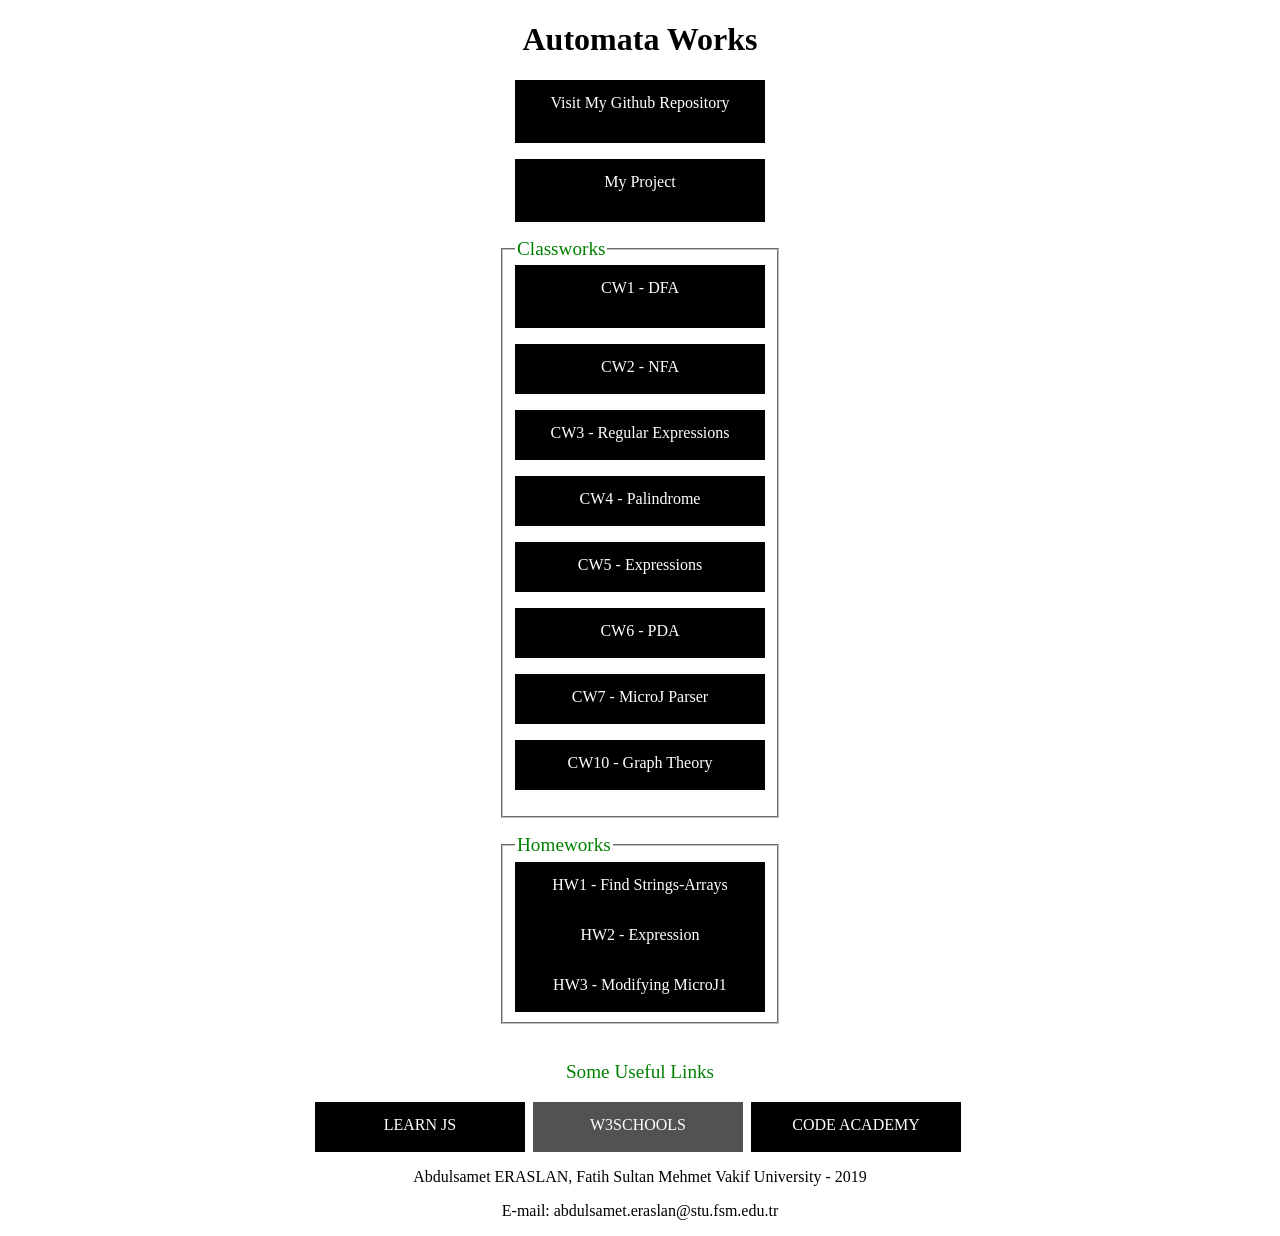
<file: index.html>
<!DOCTYPE html>
<html lang="en-US">
<head>
    <meta charset="UTF-8">
    <meta name="viewport" content="width=device-width">
    <meta name="theme-color" content="white" />
    <meta name="author" content="Abdulsamet ERASLAN, 2019" />
    <meta name="description" content="Fatih Sultan Mehmet Vakif University, Computer Engineering" />
    <link rel="icon" href="AutomataProject/icon.png">
  
    <title>Automata Works</title>


<style>

a:link, a:visited {
    background-color: black;
    color: white;
    padding: 14px 25px;
    text-align: center;
    text-decoration: none;
    display: inline-block;
    height:22px;width:200px;
}


a:hover, a:active {
    background-color: rgb(82, 82, 82);
}

.focus-in-contract-bck {
	-webkit-animation: focus-in-contract-bck 1s cubic-bezier(0.250, 0.460, 0.450, 0.940) both;
	        animation: focus-in-contract-bck 1s cubic-bezier(0.250, 0.460, 0.450, 0.940) both;
}


@-webkit-keyframes focus-in-contract-bck {
  0% {
    letter-spacing: 1em;
    -webkit-transform: translateZ(300px);
            transform: translateZ(300px);
    -webkit-filter: blur(12px);
            filter: blur(12px);
    opacity: 0;
  }
  100% {
    -webkit-transform: translateZ(12px);
            transform: translateZ(12px);
    -webkit-filter: blur(0);
            filter: blur(0);
    opacity: 1;
  }
}
@keyframes focus-in-contract-bck {
  0% {
    letter-spacing: 1em;
    -webkit-transform: translateZ(300px);
            transform: translateZ(300px);
    -webkit-filter: blur(12px);
            filter: blur(12px);
    opacity: 0;
  }
  100% {
    -webkit-transform: translateZ(12px);
            transform: translateZ(12px);
    -webkit-filter: blur(0);
            filter: blur(0);
    opacity: 1;
  }
}


</style>
</head>

<body style="background-color: rgb(255, 255, 255);">
<center>
<div class="focus-in-contract-bck"><h1>Automata Works</h1></div>

<a style="height:35px" href="https://github.com/sameteraslan/AutomataWorks/">Visit My Github Repository</a><p></p>

<a style="height:35px" href="https://sameteraslan.github.io/AutomataWorks/AutomataProject/index">My Project</a><p></p>	
<fieldset style="width:250px;">
    <legend style="color:green;font-size:larger;">Classworks</legend>
<a style="height:35px" href="https://sameteraslan.github.io/AutomataWorks/CW01/CW1">CW1 - DFA</a><p></p>

<a href="https://sameteraslan.github.io/AutomataWorks/CW02/CW2-NFA1">CW2 - NFA</a><p></p>

<a href="https://sameteraslan.github.io/AutomataWorks/CW03/CW3">CW3 - Regular Expressions</a><p></p>
	
<a href="https://sameteraslan.github.io/AutomataWorks/CW04/CW4">CW4 - Palindrome</a><p></p>
	
<a href="https://sameteraslan.github.io/AutomataWorks/CW05/CW5">CW5 - Expressions</a><p></p>
	
<a href="https://sameteraslan.github.io/AutomataWorks/CW06/CW6">CW6 - PDA</a><p></p>
	
<a href="https://sameteraslan.github.io/AutomataWorks/CW07/microJ3">CW7 - MicroJ Parser</a><p></p>
	
<a href="https://sameteraslan.github.io/AutomataWorks/CW10/CW10.png">CW10 - Graph Theory</a><p></p>	
	
</fieldset><p></p>  

<fieldset style="width:250px;">
    <legend style="color:green;font-size:larger;">Homeworks</legend>
<a href="https://sameteraslan.github.io/AutomataWorks/HW1/HW1Regex">HW1 - Find Strings-Arrays</a><br>
	
<a href="https://sameteraslan.github.io/AutomataWorks/HW2/Expression">HW2 - Expression</a><br>	
	
<a href="https://sameteraslan.github.io/AutomataWorks/HW3/microJ3">HW3 - Modifying MicroJ1 </a><br>	

	

</fieldset><br>
    
<p style="color:green;font-size: larger;">Some Useful Links</p>
    
<table>
  <tr><a style="width:160px;" href="https://www.learn-js.org/">LEARN JS</a></tr>&nbsp;
  <tr><a style="width:160px;background-color:rgb(82, 82, 82);" href="https://www.w3schools.com">W3SCHOOLS</a></tr>&nbsp;
  <tr><a style="width:160px;" href="https://www.codecademy.com/learn/learn-html">CODE ACADEMY</a></tr>&nbsp;
</table>
<p class="focus-in-contract-bck">Abdulsamet ERASLAN, Fatih Sultan Mehmet Vakif University - 2019</p>
<p class="focus-in-contract-bck">E-mail: abdulsamet.eraslan@stu.fsm.edu.tr</p>
</center>
    
</body>
</html>
</file>
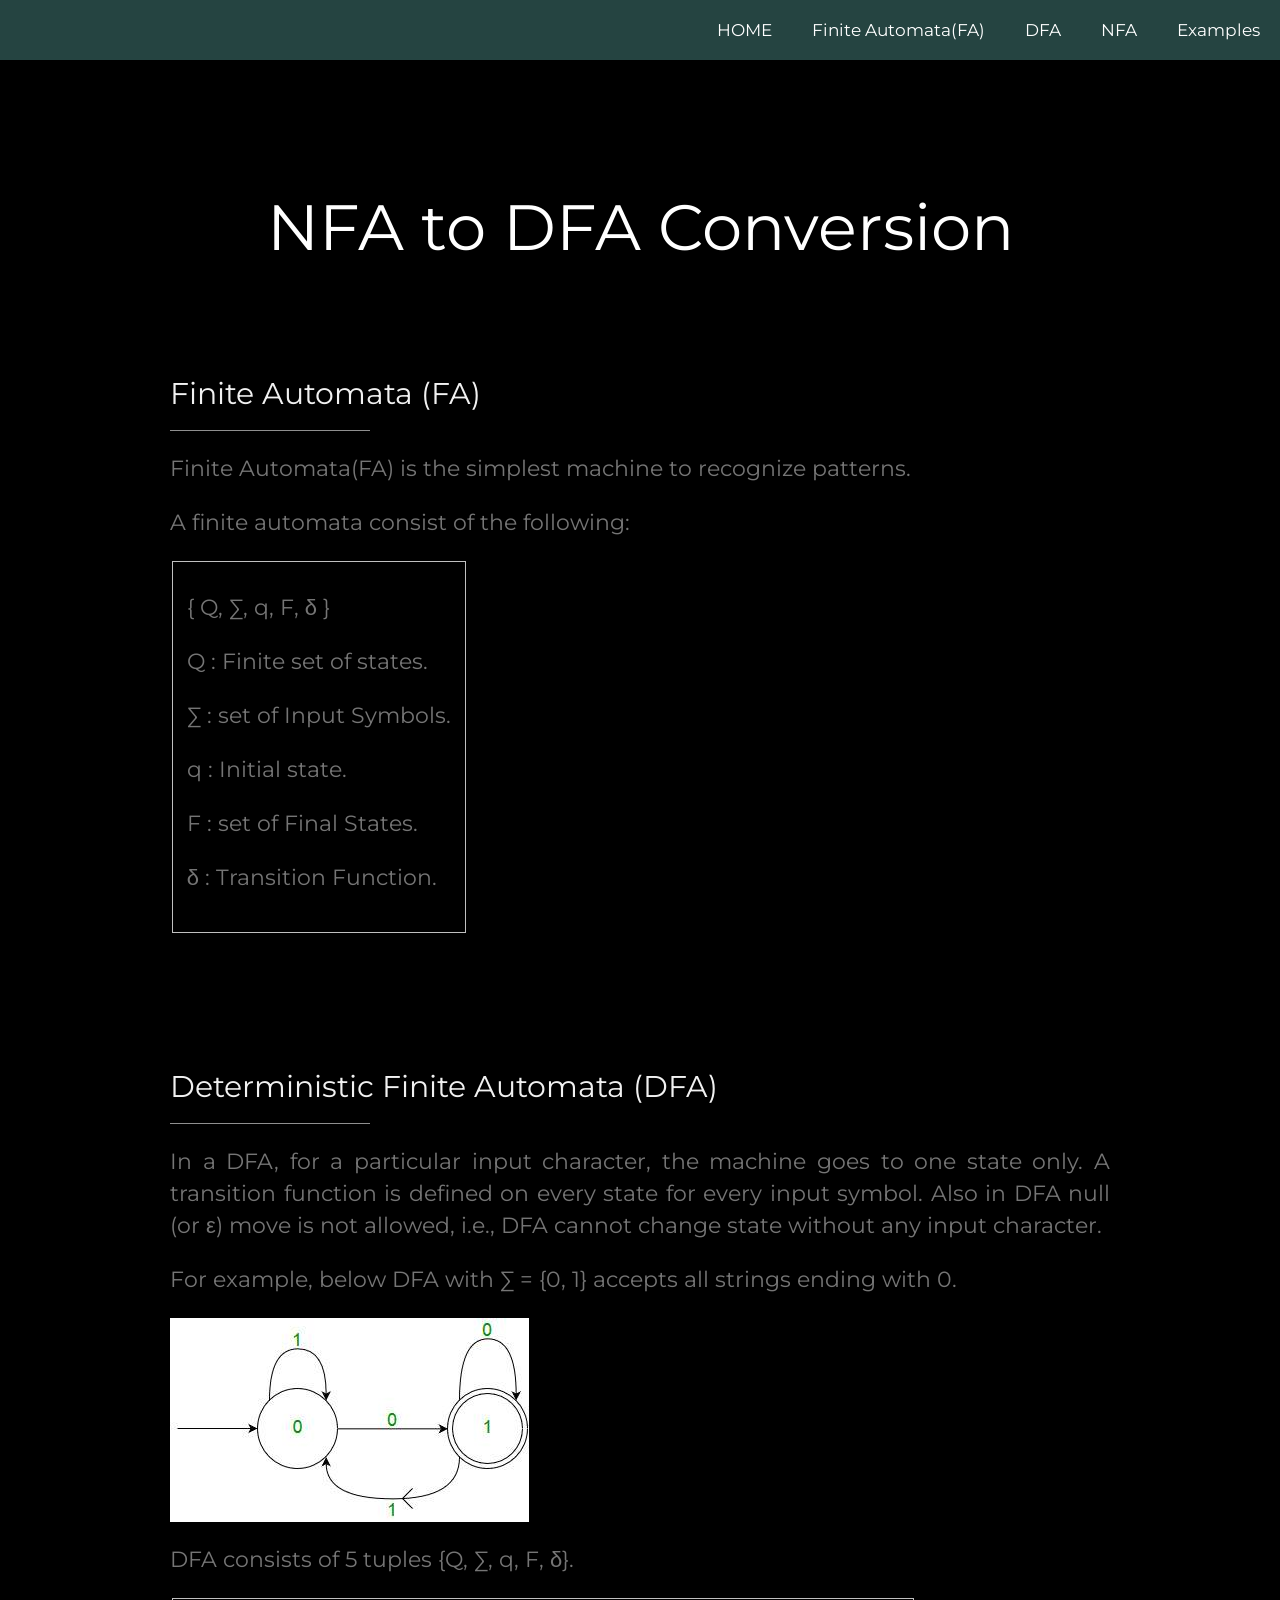
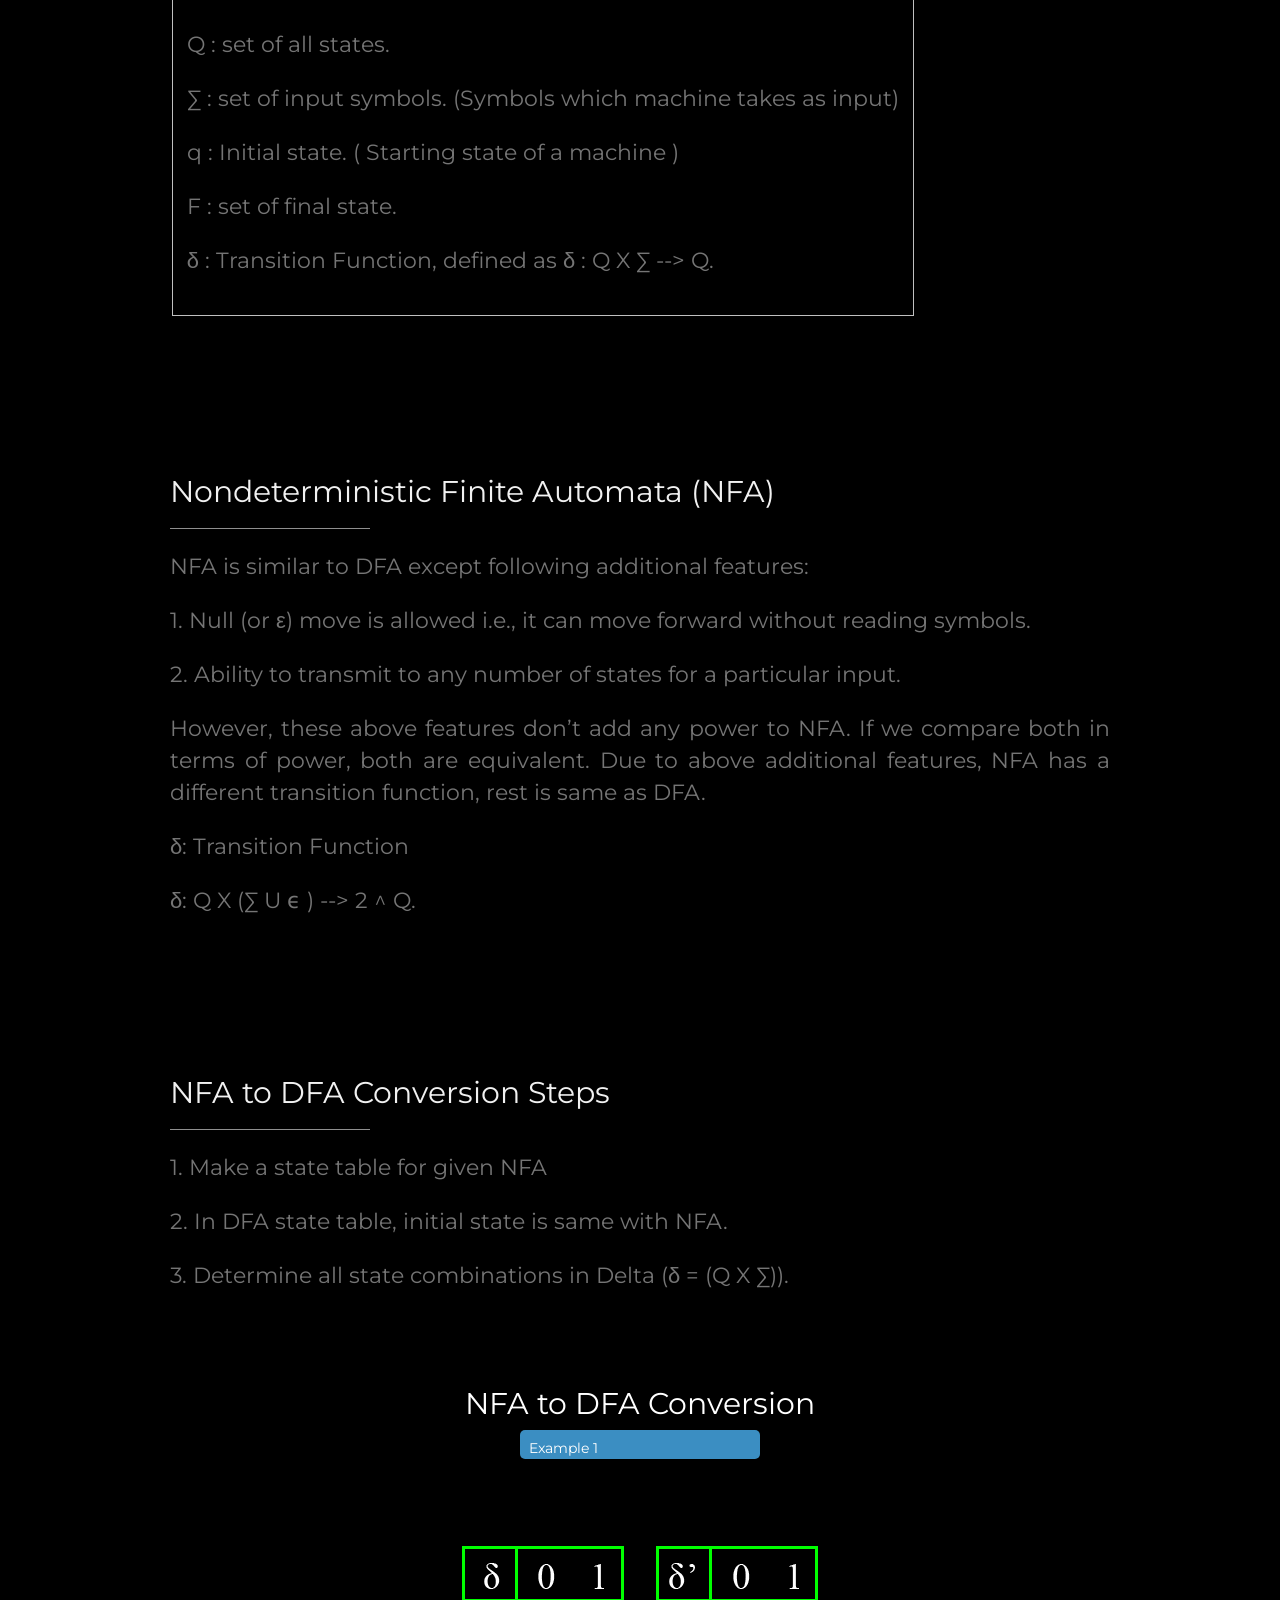
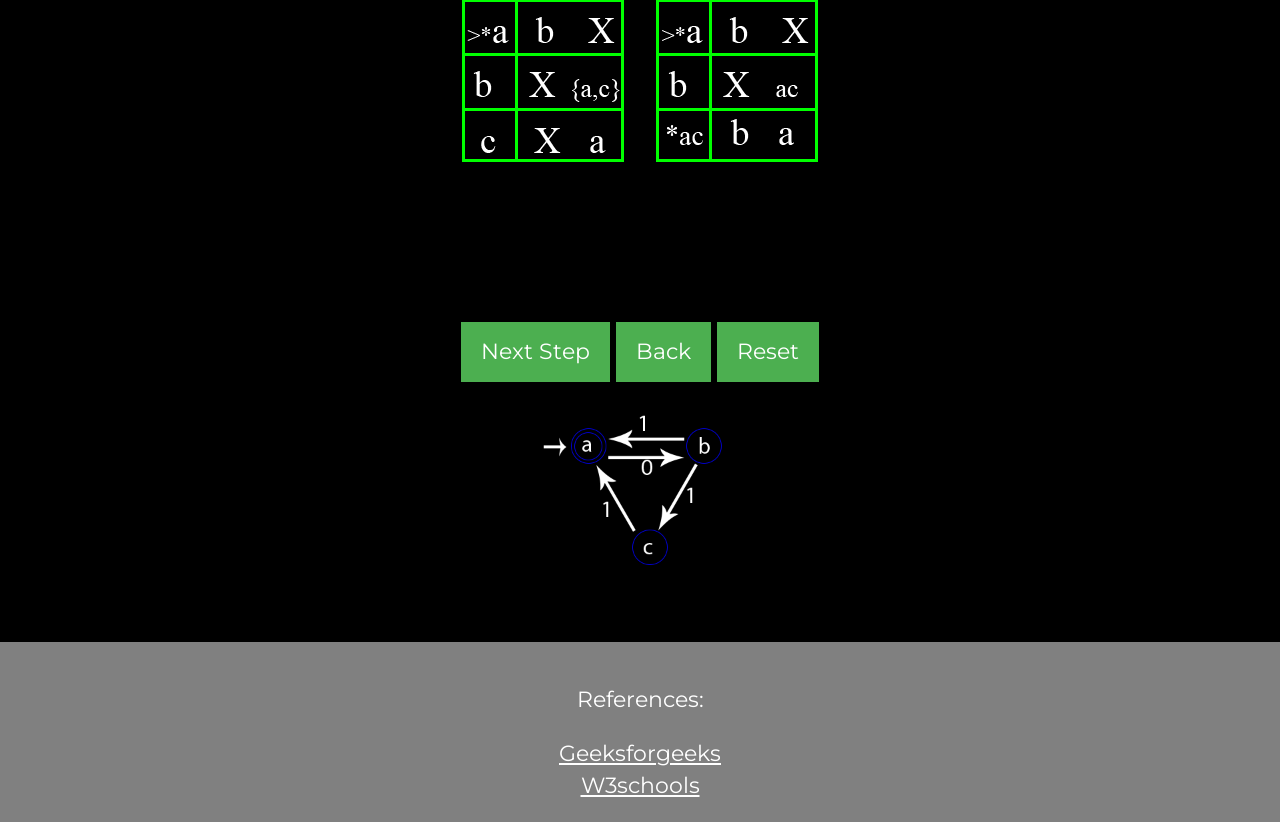
<file: AutomataProject/index.html>
<!DOCTYPE html>
<html>
<title>NFA - DFA Transition</title>
<meta charset="UTF-8">
<meta name="viewport" content="width=device-width, initial-scale=1">
<link rel="stylesheet" href="w3.css">
<link rel="stylesheet" href="site_style.css">
<link rel="stylesheet" href="https://fonts.googleapis.com/css?family=Montserrat">
<link rel="stylesheet" href="https://cdnjs.cloudflare.com/ajax/libs/font-awesome/4.7.0/css/font-awesome.min.css">
<link rel="icon" href="icon.png">
<style>
  .footer {
   
   left: 0;
   bottom: 0;
   width: 100%;
   background-color: gray;
   color: white;
   text-align: center;
  }
  .custom-select {
    position: relative;
    font-family: Arial;
  }

  .custom-select select {
    display: none;
    /*hide original SELECT element:*/
  }

  .select-selected {
    background-color: DodgerBlue;
  }

  /*style the arrow inside the select element:*/
  .select-selected:after {
    position: absolute;
    content: "";
    top: 14px;
    right: 10px;
    width: 0;
    height: 0;
    border: 6px solid transparent;
    border-color: #fff transparent transparent transparent;
  }

  /*point the arrow upwards when the select box is open (active):*/
  .select-selected.select-arrow-active:after {
    border-color: transparent transparent #fff transparent;
    top: 7px;
  }

  /*style the items (options), including the selected item:*/
  .select-items div,
  .select-selected {
    color: #ffffff;
    padding: 8px 16px;
    border: 1px solid transparent;
    border-color: transparent transparent rgba(0, 0, 0, 0.1) transparent;
    cursor: pointer;
    user-select: none;
  }

  /*style items (options):*/
  .select-items {
    position: absolute;
    background-color: DodgerBlue;
    top: 100%;
    left: 0;
    right: 0;
    z-index: 99;
  }

  /*hide the items when the select box is closed:*/
  .select-hide {
    display: none;
  }

  .select-items div:hover,
  .same-as-selected {
    background-color: rgba(0, 0, 0, 0.1);
  }

  button {
    background-color: #4CAF50;
    color: white;
    padding: 14px 20px;
    margin: 8px 0;
    border: none;
    cursor: pointer;
    width: 100%;
    width: fit-content;
  }

  button:hover {
    opacity: 0.8;
  }

  body,
  h1,
  h2,
  h3,
  h4,
  h5,
  h6 {
    font-family: "Montserrat", sans-serif
  }

  .w3-row-padding img {
    margin-bottom: 12px
  }

  /* Set the width of the sidebar to 120px */
  .w3-sidebar {
    width: 120px;
    background: #222;
  }

  /* Add a left margin to the "page content" that matches the width of the sidebar (120px) */
  #main {
    margin-left: 120px
  }

  /* Remove margins from "page content" on small screens */
  @media only screen and (max-width: 600px) {
    #main {
      margin-left: 0
    }
  }





  /* Option Select*/
  .styled-select {
    background: url(http://i62.tinypic.com/15xvbd5.png) no-repeat 96% 0;
    height: 29px;
    overflow: hidden;
    width: 240px;
  }

  .styled-select select {
    background: transparent;
    border: none;
    font-size: 14px;
    height: 29px;
    padding: 5px;
    /* If you add too much padding here, the options won't show in IE */
    width: 268px;
  }

  .styled-select.slate {
    background: url(http://i62.tinypic.com/2e3ybe1.jpg) no-repeat right center;
    height: 34px;
    width: 240px;
  }

  .styled-select.slate select {
    border: 1px solid #ccc;
    font-size: 16px;
    height: 34px;
    width: 268px;
  }

  /* -------------------- Rounded Corners */
  .rounded {
    -webkit-border-radius: 20px;
    -moz-border-radius: 20px;
    border-radius: 20px;
  }

  .semi-square {
    -webkit-border-radius: 5px;
    -moz-border-radius: 5px;
    border-radius: 5px;
  }

  /* -------------------- Colors: Background */
  .slate {
    background-color: #ddd;
  }

  .green {
    background-color: #779126;
  }

  .blue {
    background-color: #3b8ec2;
  }

  .yellow {
    background-color: #eec111;
  }

  .black {
    background-color: #000;
  }

  /* -------------------- Colors: Text */
  .slate select {
    color: #000;
  }

  .green select {
    color: #fff;
  }

  .blue select {
    color: #fff;
  }

  .yellow select {
    color: #000;
  }

  .black select {
    color: #fff;
  }


  /* -------------------- Select Box Styles: danielneumann.com Method */
  /* -------------------- Source: http://danielneumann.com/blog/how-to-style-dropdown-with-css-only/ */
  #mainselection select {
    border: 0;
    color: #EEE;
    background: transparent;
    font-size: 20px;
    font-weight: bold;
    padding: 2px 10px;
    width: 378px;
    *width: 350px;
    *background: #58B14C;
    -webkit-appearance: none;
  }

  #mainselection {
    overflow: hidden;
    width: 350px;
    -moz-border-radius: 9px 9px 9px 9px;
    -webkit-border-radius: 9px 9px 9px 9px;
    border-radius: 9px 9px 9px 9px;
    box-shadow: 1px 1px 11px #330033;
    background: #58B14C url("http://i62.tinypic.com/15xvbd5.png") no-repeat scroll 319px center;
  }


  /* -------------------- Select Box Styles: stackoverflow.com Method */
  /* -------------------- Source: http://stackoverflow.com/a/5809186 */
  select#soflow,
  select#soflow-color {
    -webkit-appearance: button;
    -webkit-border-radius: 2px;
    -webkit-box-shadow: 0px 1px 3px rgba(0, 0, 0, 0.1);
    -webkit-padding-end: 20px;
    -webkit-padding-start: 2px;
    -webkit-user-select: none;
    background-image: url(http://i62.tinypic.com/15xvbd5.png), -webkit-linear-gradient(#FAFAFA, #F4F4F4 40%, #E5E5E5);
    background-position: 97% center;
    background-repeat: no-repeat;
    border: 1px solid #AAA;
    color: #555;
    font-size: inherit;
    margin: 20px;
    overflow: hidden;
    padding: 5px 10px;
    text-overflow: ellipsis;
    white-space: nowrap;
    width: 300px;
  }

  select#soflow-color {
    color: #fff;
    background-image: url(http://i62.tinypic.com/15xvbd5.png), -webkit-linear-gradient(#779126, #779126 40%, #779126);
    background-color: #779126;
    -webkit-border-radius: 20px;
    -moz-border-radius: 20px;
    border-radius: 20px;
    padding-left: 15px;
  }



  /* Side by side images*/

  .column {
    float: left;
    width: 33.33%;
    padding: 5px;
  }

  /* Clearfix (clear floats) */
  .row::after {
    content: "";
    align-content: center;

    clear: both;
    display: table;
  }
</style>

<body class="w3-black">
  <nav>

    <label for="drop" class="toggle">Menu</label>
    <input type="checkbox" id="drop" />
    <ul class="menu">
      <li><a href="#">HOME</a></li>
      <li><a href="#fafa">Finite Automata(FA)</a></li>
      <li><a href="#dfadfa">DFA</a></li>
      <li><a href="#nfanfa">NFA</a></li>
      <li><a href="#simulation">Examples</a></li>
    </ul>
  </nav>

  <!-- Page Content -->
  <div>
    <!-- Header/Home -->
    <header class="w3-container w3-padding-32 w3-center w3-black" id="home">
      <h1 class="w3-jumbo"><span class="w3-hide-small">NFA to DFA Conversion</span></h1>

    </header>

    <!-- About Section -->
    <div class="w3-content w3-justify w3-text-grey w3-padding-64" style="padding:20px;" id="FA">
      <h2 id="fafa" class="w3-text-light-grey">Finite Automata (FA)</h2>
      <hr style="width:200px" class="w3-opacity">
      <p>Finite Automata(FA) is the simplest machine to recognize patterns.</p>
      <p>A finite automata consist of the following:</p>
      <fieldset style="max-width:max-content;">

        <p>{ Q, ∑, q, F, δ }</p>
        <p>Q : Finite set of states.</p>
        <p>∑ : set of Input Symbols.</p>
        <p>q : Initial state.</p>
        <p>F : set of Final States.</p>
        <p>δ : Transition Function.</p>

      </fieldset>


    </div>
    <div class="w3-content w3-justify w3-text-grey w3-padding-64" style="padding:20px;" id="DFA">
      <h2 id="dfadfa" class="w3-text-light-grey">Deterministic Finite Automata (DFA)</h2>
      <hr style="width:200px" class="w3-opacity">
      <p>In a DFA, for a particular input character, the machine goes to one state only.
        A transition function is defined on every state for every input symbol.
        Also in DFA null (or ε) move is not allowed, i.e.,
        DFA cannot change state without any input character.
        <p>For example, below DFA with ∑ = {0, 1} accepts all strings ending with 0.</p>
        <!––  Reference: https://www.geeksforgeeks.org/wp-content/uploads/Finite_automata_introduction_1.jpg ––>
        <img src="images/Finite_automata_introduction_1.jpg" alt="Introduction DFA-1" style="max-width:359px;width: 100%;">
        <p>DFA consists of 5 tuples {Q, ∑, q, F, δ}.</p>
        <fieldset style="max-width:max-content;">
          <p>Q : set of all states.</p>
          <p>∑ : set of input symbols. (Symbols which machine takes as input)</p>
          <p>q : Initial state. ( Starting state of a machine )</p>
          <p>F : set of final state.</p>
          <p>δ : Transition Function, defined as δ : Q X ∑ --> Q.</p>
        </fieldset>

      </p>
    </div>



    <div class="w3-content w3-justify w3-text-grey w3-padding-64" style="padding:20px;" id="NFA">
      <h2 id="nfanfa" class="w3-text-light-grey">Nondeterministic Finite Automata (NFA)</h2>
      <hr style="width:200px" class="w3-opacity">
      <p>NFA is similar to DFA except following additional features:
        <p>1. Null (or ε) move is allowed i.e., it can move forward without reading symbols.</p>
        <p>2. Ability to transmit to any number of states for a particular input.</p>
        However, these above features don’t add any power to NFA. If we compare both in terms of power,
        both are equivalent.
        Due to above additional features, NFA has a different transition function,
        rest is same as DFA.
        <p>δ: Transition Function</p>
        <p>δ: Q X (∑ U ϵ ) --> 2 ^ Q.</p>
      </p>
    </div>

    <div class="w3-content w3-justify w3-text-grey w3-padding-64" style="padding:20px;" id="NFA">
      <h2 id="nfatodfa" class="w3-text-light-grey">NFA to DFA Conversion Steps</h2>
      <hr style="width:200px" class="w3-opacity">
      <p>
        <p>1. Make a state table for given NFA</p>
        <p>2. In DFA state table, initial state is same with NFA.</p>
        <p>3. Determine all state combinations in Delta (δ = (Q X ∑)).</p>
      </p>
    </div>
  </div>



  <center>
    <h2>NFA to DFA Conversion</h2>
    <div id="simulation" class="styled-select blue semi-square">
      <select id="selection" onchange="showTable();">
        <option style="color: #000" value="1">Example 1</option>
        <option style="color: #000" value="2">Example 2</option>
      </select>
    </div>

  


    <br>
    <div id="tablolar">
      <img src="images/Example01-table.png" alt="Example 1">
    </div>
    <div id = "buttons">
      <a href="#endofpage"><button onclick="nextImg();">Next Step</button></a>
      <button onclick="back()">Back</button>
      <button onclick="reset()">Reset</button>
    </div>
    

    <div class="row" style="width: max-content;">
      <div class="column" style="width: max-content;" id="firstImage">
        <img src="nfa-dfa-transition/NFA-transition.png" alt="NFA Transition" width="%100" style="max-width: 200px;">
      </div>
      <div id="stepImg" class="column">
        <img>
      </div>
    </div>

   
  </center> 
  
 

  <script>
    var e;
    var s = 1;
    function showTable() {
      i = -1;
      j = -1;
      document.getElementById('buttons').innerHTML = '<a href="#endofpage"><button onclick="nextImg();">Next Step</button></a><button onclick="back()">Back</button><button onclick="reset()">Reset</button>' 
      document.getElementById("stepImg").innerHTML = '';
      e = document.getElementById('selection');
      s = e.options[e.selectedIndex].value;
      if (s == 1) {
        document.getElementById('tablolar').innerHTML = '<img src="images/Example01-table.png" alt="Example 1">'
        document.getElementById('firstImage').innerHTML = '<img src="nfa-dfa-transition/NFA-transition.png" alt="NFA Transition" height="200" width="200">';
      } else {
        document.getElementById('tablolar').innerHTML = '<img src="images/Example02-table.png" alt="Example 2">'
        document.getElementById('firstImage').innerHTML = '<img src="nfa-dfa-transition/ex02/ex02.png" alt="NFA Transition" height="200" width="200">';
      }
    }
    var i = -1, j = -1;
    var imgList = [["ex01-step01.png", "ex01-step02.png", "ex01-step03.png", "ex01-step04.png"],
    ["ex02-step01.png", "ex02-step02.png", "ex02-step03.png", "ex02-step04.png"]];
    function nextImg() {
      if (s == 1) {
        if (i < imgList[s - 1].length - 1) {
          i++;
          document.getElementById("stepImg").innerHTML = '<img id="endofpage" src="' + "nfa-dfa-transition/" + imgList[s - 1][i] + '" height="200" width="200">'
        }
        checkNextButton(i);
      }
      else {
        if (j < imgList[s - 1].length - 1) {
          j++;
          document.getElementById("stepImg").innerHTML = '<img id="endofpage" src="' + "nfa-dfa-transition/ex02/" + imgList[s - 1][j] + '" height="200" width="200">'
        }
        checkNextButton(j);
      }

     
    }

    function reset() {
      i = -1;
      j = -1;
      document.getElementById("stepImg").innerHTML = "";
      document.getElementById('buttons').innerHTML = '<a href="#endofpage"><button onclick="nextImg();">Next Step</button></a><button onclick="back()">Back</button><button onclick="reset()">Reset</button>' 
    }

    function back() {
      if (s == 1) {
        if (i > 0) {
          i--;
          document.getElementById("stepImg").innerHTML = '<img id="endofpage" src="' + "nfa-dfa-transition/" + imgList[s - 1][i] + '" height="200" width="200">'
        }
        checkBackButton(i);
      }
      else {
        if (j > 0) {
          j--;
          document.getElementById("stepImg").innerHTML = '<img id="endofpage" src="' + "nfa-dfa-transition/ex02/" + imgList[s - 1][j] + '" height="200" width="200">'

        }
        checkBackButton(j);
      }
          }

    function checkNextButton(input) {
      if (input >= imgList[s - 1].length - 1) {
        document.getElementById('buttons').innerHTML = '<button onclick="back()">Back</button><button onclick="reset()">Reset</button>'
      } else
        document.getElementById('buttons').innerHTML = '<a href="#endofpage"><button onclick="nextImg();">Next Step</button></a><button onclick="back()">Back</button><button onclick="reset()">Reset</button>' 
    }

    function checkBackButton(input) {
      if (input <= 0) {
        document.getElementById('buttons').innerHTML = '<a href="#endofpage"><button onclick="nextImg();">Next Step</button></a><button onclick="reset()">Reset</button>'
      } else
        document.getElementById('buttons').innerHTML = '<a href="#endofpage"><button onclick="nextImg();">Next Step</button></a><button onclick="back()">Back</button><button onclick="reset()">Reset</button>' 

    }
  </script>

<div class="footer">
    <p>References:</p>
    <a href="https://www.geeksforgeeks.org/theory-of-computation-conversion-from-nfa-to-dfa/">Geeksforgeeks</a><br>
    <a href="https://www.w3schools.com/w3css/w3css_templates.asp">W3schools</a><br>

</div>
</body>

</html>
</file>
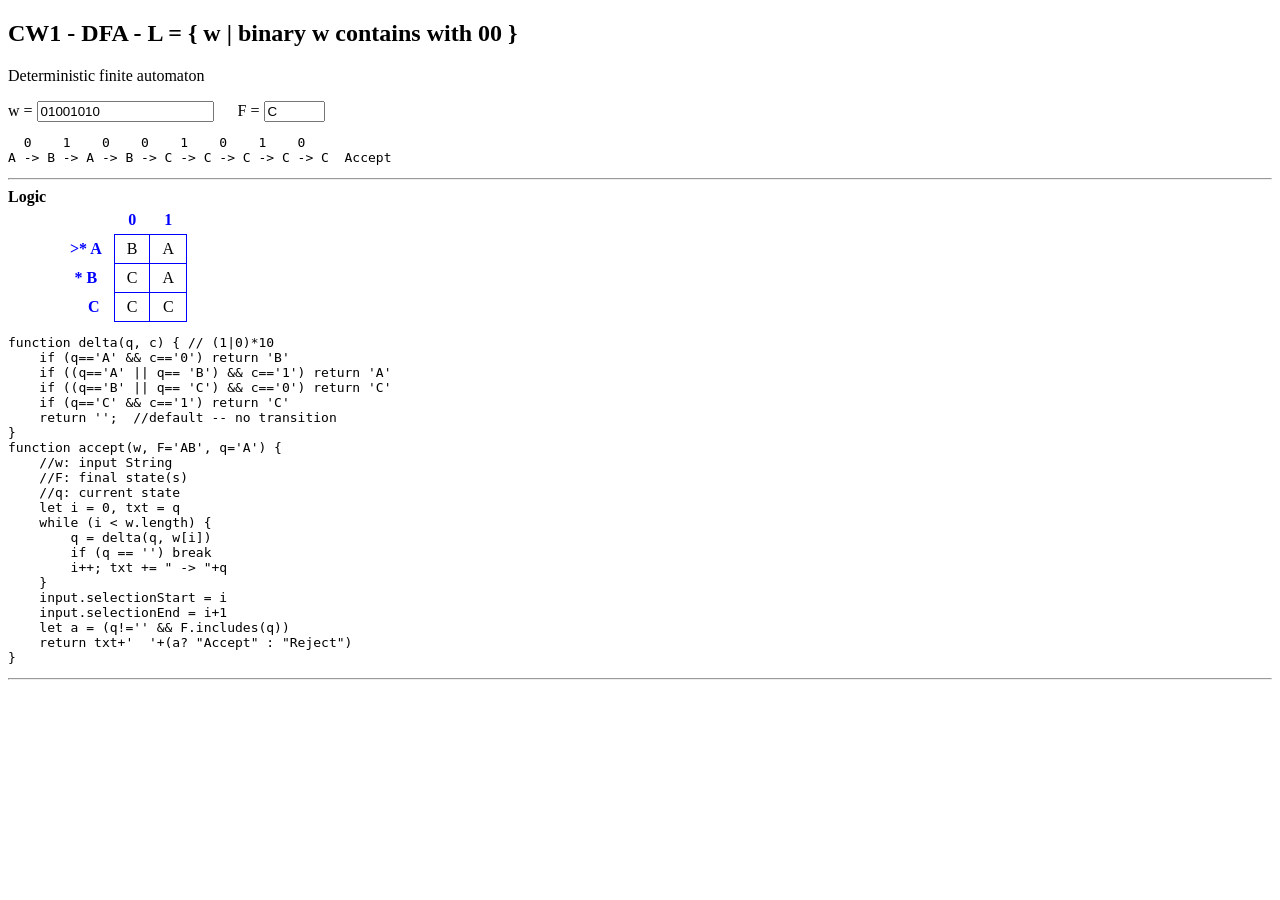
<file: CW1.html>
<!DOCTYPE html>
<html lang="en-US">
<head>
    <meta charset="UTF-8">
    <meta name="viewport" content="width=device-width">
    <title>CW1 - DFA - L = { w | binary w contains with 00 } </title>

<script>
"use strict";
function delta(q, c) { // (1|0)*10
    if (q=='A' && c=='0') return 'B'
    if ((q=='A' || q== 'B') && c=='1') return 'A'
    if ((q=='B' || q== 'C') && c=='0') return 'C'
    if (q=='C' && c=='1') return 'C' 
    return '';  //default -- no transition
}
function accept(w, F='AB', q='A') {
    //w: input String
    //F: final state(s)
    //q: current state
    let i = 0, txt = q
    while (i < w.length) {
        q = delta(q, w[i])
        if (q == '') break
        i++; txt += " -> "+q
    }
    input.selectionStart = i
    input.selectionEnd = i+1
    let a = (q!='' && F.includes(q))
    return txt+'  '+(a? "Accept" : "Reject")
}
function test() {
    let w = input.value, s = "  "
    for (let c of w) s += c+"    "
    s += '\n'+accept(w, final.value)
    console.log(s); out.innerHTML = s
}
</script>
</head>

<body>

<h2 id=title></h2>

<p>Deterministic finite automaton</p>

w = <input id=input type=text value=01001010
  onChange="test()"> &emsp;
F = <input id=final type=text value=C
  onChange="test()">

<pre id=out></pre>

<hr />
<b>Logic</b>

<style>
    table { 
        border-collapse: collapse; 
        margin: 0 50px; 
    }
    th { 
        color: blue; 
        padding: 5px 12px; 
    }
    td { 
        border: 1px solid blue; 
        padding: 5px 12px; 
        text-align: center; 
    }
    #final {
        width: 4em;
    }
</style>
<table>
<tr><th></th><th>0</th><th>1</th></tr>
<tr><th>>* A</th><td>B</td><td>A</td></tr>
<tr><th>* B</th><td>C</td><td>A</td></tr>
<tr><th>&emsp;C</th><td>C</td><td>C</td></tr>
</table>

<pre id=sample></pre>

<hr />
<!--p>Ref: <a href="https:xxx" 
   target="ExternalDocument">xxx</a>
</p-->

<script>
    title.innerText = document.title
    sample.innerText = delta + '\n' + accept
    test()
</script>

</body>
</html>
</file>
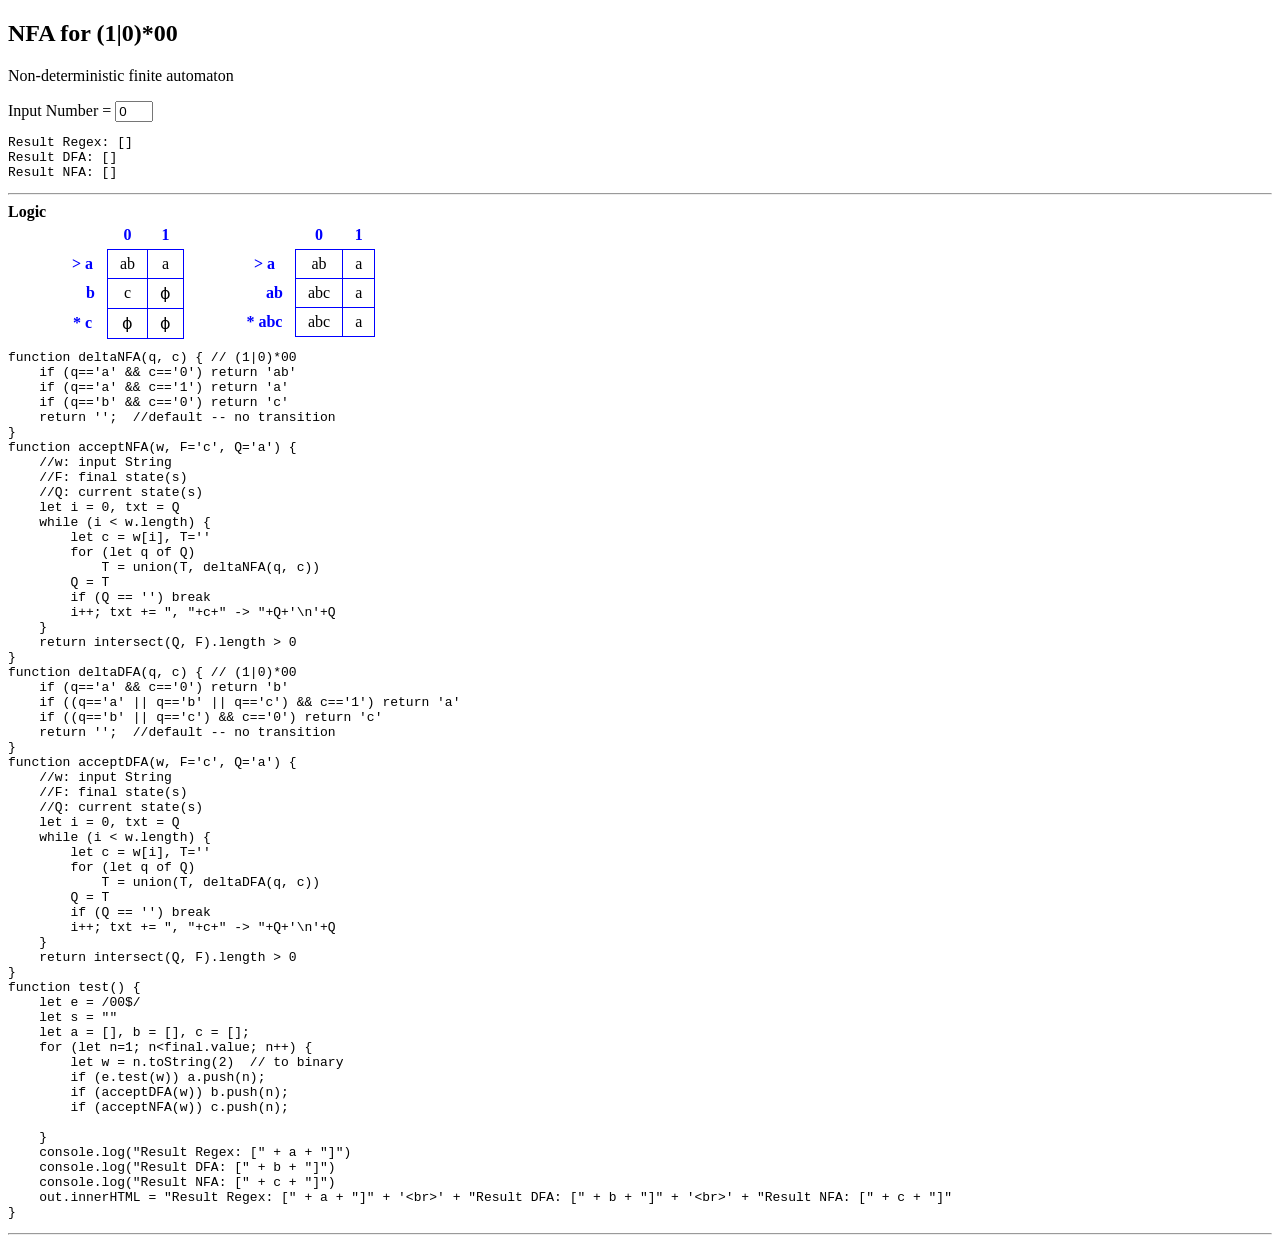
<file: CW2-NFA1.html>
<!DOCTYPE html>
<html lang="en-US">
<head>
    <meta charset="UTF-8">
    <meta name="viewport" content="width=device-width">
    <title>NFA for (1|0)*00 </title>
</head>

<body>

<h2 id=title></h2>

<p>Non-deterministic finite automaton</p>
Input Number = <input id=final type=text value=0
  onChange="test()" style="width:30px">

<pre id=out></pre>

<hr />
<b>Logic</b>

<style>
    table { 
        border-collapse: collapse; 
        margin: 0 50px; 
    }
    th { 
        color: blue; 
        padding: 5px 12px; 
    }
    td { 
        border: 1px solid blue; 
        padding: 5px 12px; 
        text-align: center; 
    }
</style>
<br>
<table style="float:left;"> 
<tr><th></th><th>0</th><th>1</th></tr>
<tr><th> > a</th><td>ab</td><td>a</td></tr>
<tr><th>&emsp;b</th><td>c</td><td>ϕ</td></tr>
<tr><th>* c</th><td>ϕ</td><td>ϕ</td></tr>
</table> 

<table>
<tr><th></th><th>0</th><th>1</th></tr>
<tr><th> >  a</th><td>ab</td><td>a</td></tr>
<tr><th>&emsp; ab</th><td>abc</td><td>a</td></tr>
<tr><th>* abc</th><td>abc</td><td>a</td></tr>
</table>



<pre id=sample></pre>

<hr />

<script>
"use strict";
function union(a, b) { //set operation using strings
    let s = a
    for (let x of b) if (!a.includes(x)) s += x
    return s
}
function intersect(a, b) {
    let s = ''
    for (let x of b) if (a.includes(x)) s += x
    return s
}
function deltaNFA(q, c) { // (1|0)*00
    if (q=='a' && c=='0') return 'ab'
    if (q=='a' && c=='1') return 'a'
    if (q=='b' && c=='0') return 'c' 
    return '';  //default -- no transition
}
function deltaDFA(q, c) { // (1|0)*00
    if (q=='a' && c=='0') return 'b'
    if ((q=='a' || q=='b' || q=='c') && c=='1') return 'a'
    if ((q=='b' || q=='c') && c=='0') return 'c'
    return '';  //default -- no transition
}
function acceptNFA(w, F='c', Q='a') {
    //w: input String
    //F: final state(s)
    //Q: current state(s)
    let i = 0, txt = Q
    while (i < w.length) {
        let c = w[i], T=''
        for (let q of Q) 
            T = union(T, deltaNFA(q, c))
        Q = T
        if (Q == '') break
        i++; txt += ", "+c+" -> "+Q+'\n'+Q
    }
    return intersect(Q, F).length > 0
}

function acceptDFA(w, F='c', Q='a') {
    //w: input String
    //F: final state(s)
    //Q: current state(s)
    let i = 0, txt = Q
    while (i < w.length) {
        let c = w[i], T=''
        for (let q of Q) 
            T = union(T, deltaDFA(q, c))
        Q = T
        if (Q == '') break
        i++; txt += ", "+c+" -> "+Q+'\n'+Q
    }
    return intersect(Q, F).length > 0
}
function test() {
    let e = /00$/
    let s = ""
    let a = [], b = [], c = [];
    for (let n=1; n<final.value; n++) {
        let w = n.toString(2)  // to binary
        if (e.test(w)) a.push(n);
        if (acceptDFA(w)) b.push(n);
        if (acceptNFA(w)) c.push(n);

    }
    console.log("Result Regex: [" + a + "]")
    console.log("Result DFA: [" + b + "]")
    console.log("Result NFA: [" + c + "]")
    out.innerHTML = "Result Regex: [" + a + "]" + '<br>' + "Result DFA: [" + b + "]" + '<br>' + "Result NFA: [" + c + "]"
}

    title.innerText = document.title;
    sample.innerText = deltaNFA + '\n' + acceptNFA + '\n' + deltaDFA + '\n' + acceptDFA + '\n' + test;
    test();
</script>
</body>
</html>
</file>
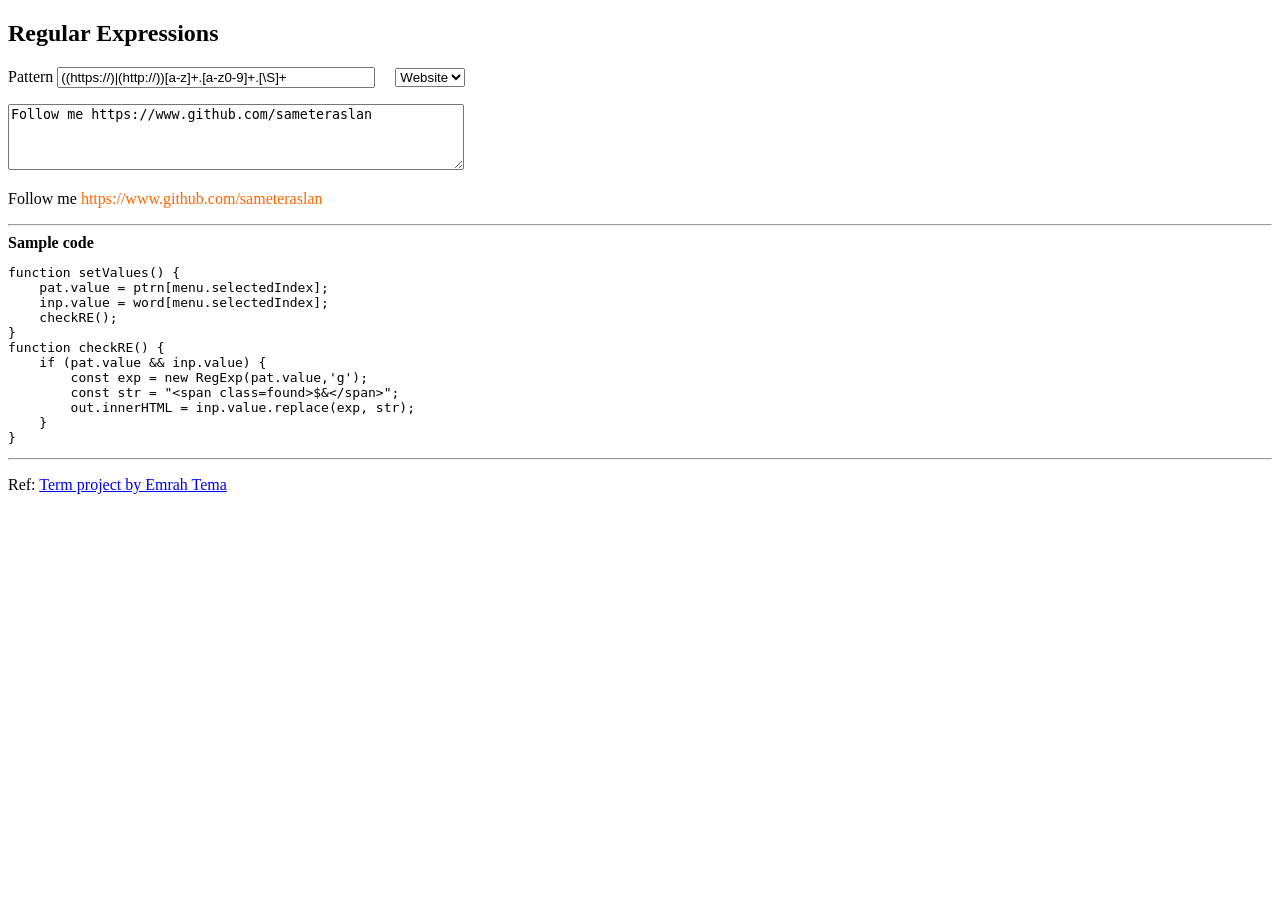
<file: CW3.html>
<!DOCTYPE html>
<!-- saved from url=(0047)https://maeyler.github.io/Auto/work/RegExp.html -->
<html><head><meta http-equiv="Content-Type" content="text/html; charset=UTF-8">
    
    <meta name="viewport" content="width=device-width">
    <title>Regular Expressions </title>
  <style>
  /* pre { border: solid 1px } */
    #pat { width: 310px; }
    #inp { width: 450px; }
    .found { color: #F60; }
  </style>
</head>

<body>
<h2 id="title">Regular Expressions</h2>

<p>
Pattern <input type="text" id="pat" onkeyup="checkRE()">  
<select id="menu" onchange="setValues()">
<option>Website</option><option>E-mail</option><option>Letter</option><option>Number</option><option>Suffix</option><option>x+letter
</option></select> 
</p>
<p>
<textarea rows="4" cols="250" id="inp" onkeyup="checkRE()"> </textarea>
</p>
<p id="out">B<span class="found">i</span><span class="found">r</span> <span class="found">i</span><span class="found">k</span><span class="found">i</span> üç <span class="found">d</span>ö<span class="found">r</span><span class="found">t</span> <span class="found">b</span><span class="found">e</span>ş <span class="found">a</span><span class="found">l</span><span class="found">t</span>ı </p>

<hr>
<b>Sample code</b>
<pre id="sample">function setValues() {<br>    pat.value = ptrn[menu.selectedIndex];<br>    inp.value = word[menu.selectedIndex];<br>    checkRE();<br>}<br>function checkRE() {<br>    if (pat.value &amp;&amp; inp.value) {<br>        const exp = new RegExp(pat.value,'g');<br>        const str = "&lt;span class=found&gt;$&amp;&lt;/span&gt;";<br>        out.innerHTML = inp.value.replace(exp, str);<br>    }<br>}</pre>
<hr>
<p>Ref: <a href="https://emrahtema.github.io/Automata/regexp/EmrahTema_Regexp.html" target="ExternalDocument">Term project by Emrah Tema</a>
</p>

<script>
"use strict";
const ptrn = ["((https://)|(http://))[a-z]+.[a-z0-9]+.[\\S]+", "[a-z0-9.]+@[a-z]+(.[a-z]+)+","[a-z]", "[0-9]{4}", "d[iuü][km]", "x[a-z]"];
const word = 
    ["Follow me https://www.github.com/sameteraslan", "My email address is sameteraslan@gmail.com, you can contact me", "Bir iki üç dört beş altı ", "Bugün 23/6/2018 saat 14",
     "Geldim gördüm buldum...", "Excellent expression tax "];
function setValues() {
    pat.value = ptrn[menu.selectedIndex];
    inp.value = word[menu.selectedIndex];
    checkRE();
}
function checkRE() {
    if (pat.value && inp.value) {
        const exp = new RegExp(pat.value,'g');
        const str = "<span class=found>$&</span>";
        out.innerHTML = inp.value.replace(exp, str);
    }
}
    sample.innerText = setValues.toString()+"\n"+checkRE.toString();
    title.innerText = document.title; setValues();
</script>



</body></html>
</file>
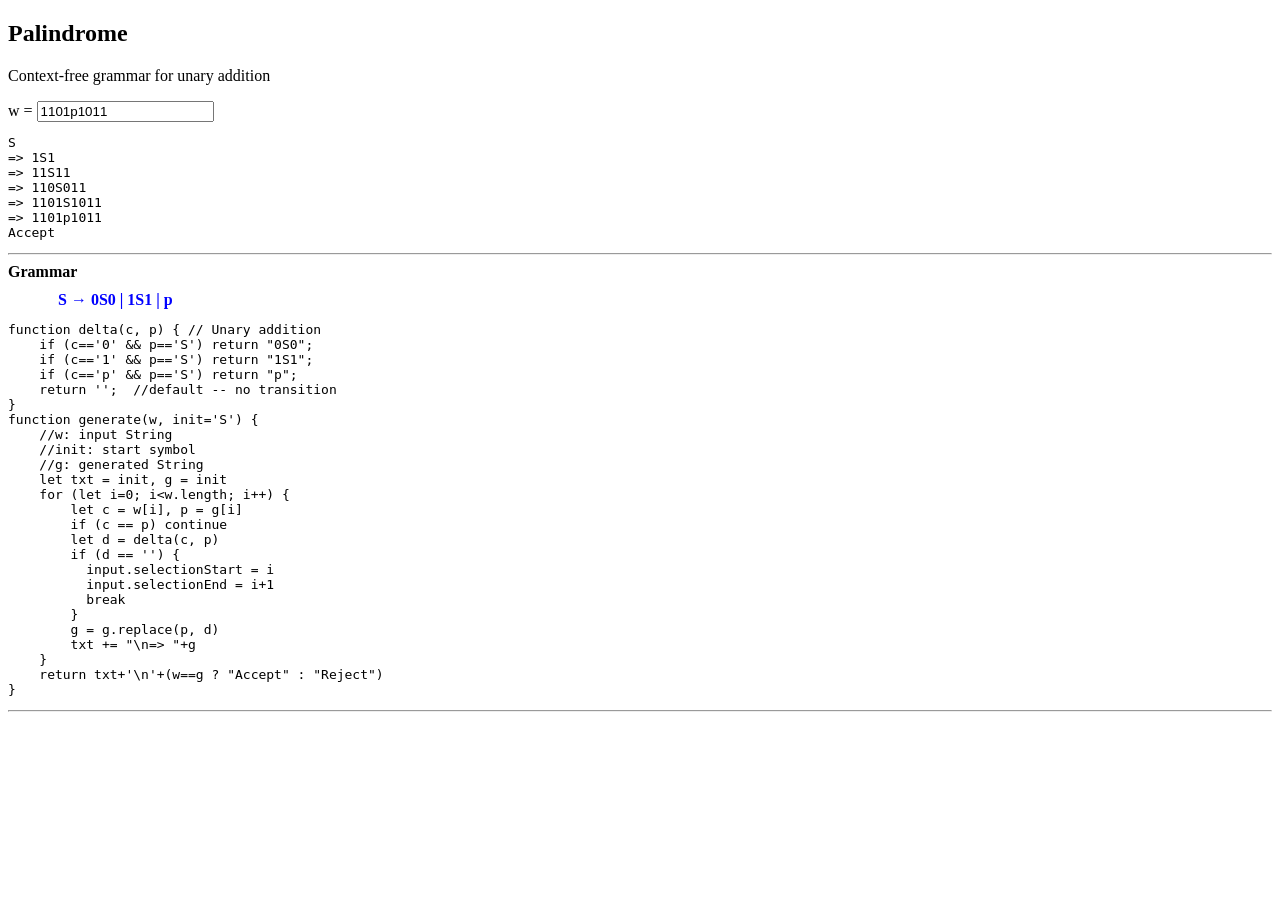
<file: CW4.html>
<!DOCTYPE html>
<!-- saved from url=(0046)https://maeyler.github.io//Auto/work/CFG1.html -->
<html lang="en-US"><head><meta http-equiv="Content-Type" content="text/html; charset=UTF-8">
    
    <meta name="viewport" content="width=device-width">
    <title>Palindrome</title>
</head>

<body>

<h2 id="title">Palindrome</h2>

<p>Context-free grammar for unary addition</p>

w = <input id="input" type="text" value="1101p1011" onchange="test()"> 

<pre id="out"></pre>

<hr>
<b>Grammar</b>

<style>
    #cfg { 
        margin: 10px 50px; 
        color: blue; 
        font-weight: bold; 
    }
</style>
<div id="cfg">
    S → 0S0 | 1S1 | p
</div>

<pre id="sample"></pre>

<hr>
<!--p>Ref: <a href="https:xxx" 
   target="ExternalDocument">xxx</a>
</p-->

<script>
"use strict";
function delta(c, p) { // Unary addition
    if (c=='0' && p=='S') return "0S0";
    if (c=='1' && p=='S') return "1S1";
    if (c=='p' && p=='S') return "p";
    return '';  //default -- no transition
}
function generate(w, init='S') {
    //w: input String
    //init: start symbol
    //g: generated String
    let txt = init, g = init
    for (let i=0; i<w.length; i++) {
        let c = w[i], p = g[i]
        if (c == p) continue
        let d = delta(c, p)
        if (d == '') {
          input.selectionStart = i
          input.selectionEnd = i+1
          break
        }
        g = g.replace(p, d)
        txt += "\n=> "+g
    }
    return txt+'\n'+(w==g ? "Accept" : "Reject")
}
function test() {
    let s = generate(input.value);
    console.log(s); out.innerHTML = s
}

    title.innerText = document.title;
    sample.innerText = delta+'\n'+generate;
    test();
</script>



</body></html>
</file>
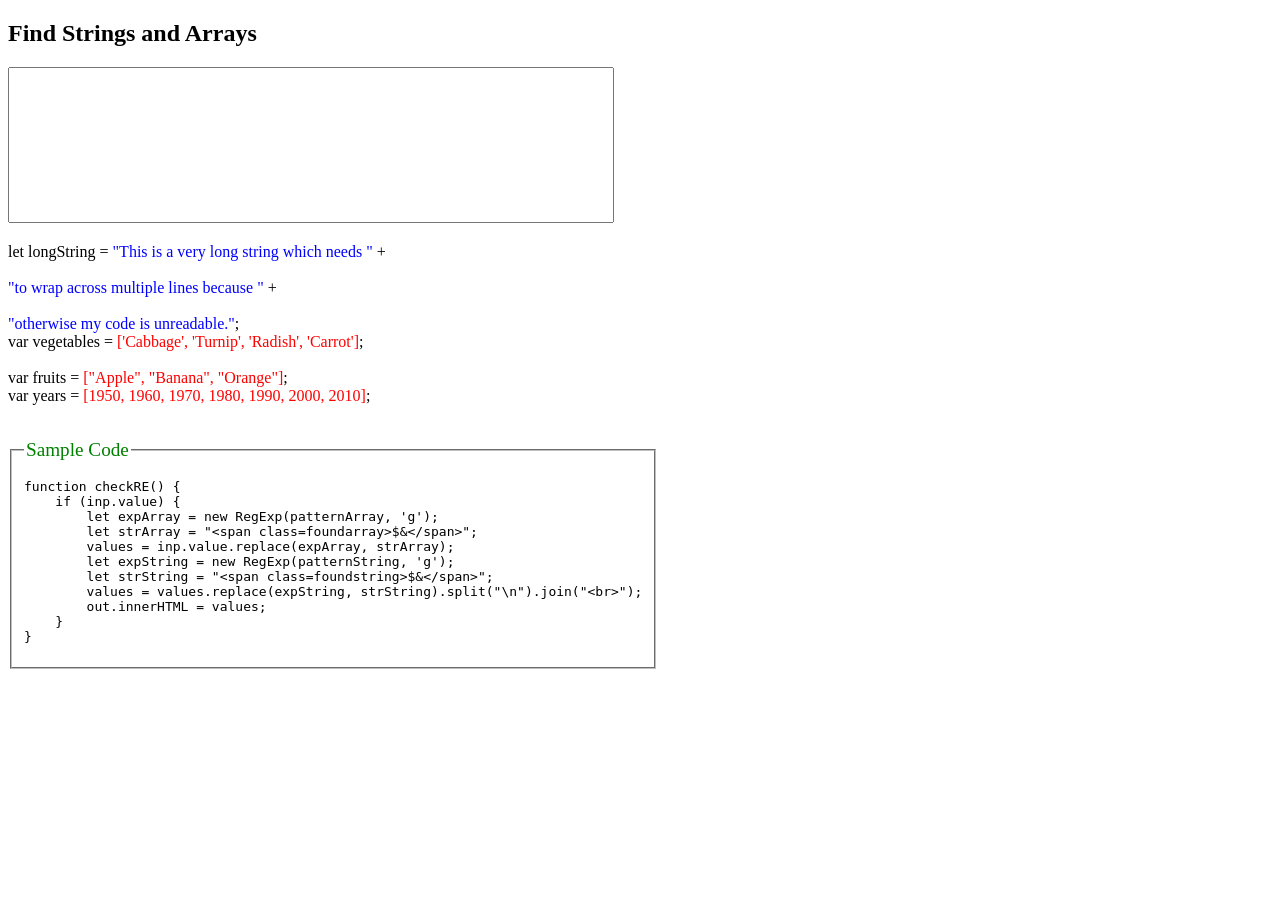
<file: HW1Regex.html>
<!DOCTYPE html>
<!-- saved from url=(0048)https://sameteraslan.github.io/AutomataWorks/CW3 -->
<html><head><meta http-equiv="Content-Type" content="text/html; charset=UTF-8">
    
    <meta name="viewport" content="width=device-width">
    <title>Find Strings and Arrays</title>
  <style>
  /* pre { border: solid 1px } */
    #inp {
        width: auto;
        max-width: 600px;
        min-width: 450px;
      }
    .foundarray {
        color: red;
      }
    .foundstring { color: blue; 
      }
    span[class=foundarray] span[class=foundstring] {color: red;
      }
    span[class=foundstring] span[class=foundarray] {color: blue;
      }
  </style>
</head>
<body>
<h2 id="title">Find Strings and Arrays</h2>
<textarea rows="10" cols="600" id="inp" onkeyup="checkRE();" style="resize:none;"></textarea>

<p id="out">let longString = <span class="foundstring">"This is a very long string which needs "</span> +<br><br>                 <span class="foundstring">"to wrap across multiple lines because "</span> +<br><br>                 <span class="foundstring">"otherwise my code is unreadable."</span>;<br>var vegetables = <span class="foundarray">[<span class="foundstring">'Cabbage'</span>, <span class="foundstring">'Turnip'</span>, <span class="foundstring">'Radish'</span>, <span class="foundstring">'Carrot'</span>]</span>;<br><br>var fruits = <span class="foundarray">[<span class="foundstring">"Apple"</span>, <span class="foundstring">"Banana"</span>, <span class="foundstring">"Orange"</span>]</span>;<br>var years = <span class="foundarray">[1950, 1960, 1970, 1980, 1990, 2000, 2010]</span>;</p>
<br>
<fieldset style="width:450px">
<legend style="color:green;font-size:larger;">Sample Code</legend>
<pre id="sample"></pre>
</fieldset>
    
<script>
"use strict";
// Info: https://stackoverflow.com/questions/18057962/regex-pattern-including-all-special-characters
// More: abdulsamet.eraslan@stu.fsm.edu.tr
const patternString = /("['!#-&\(-_a-~ ]*"{1})|('["!#-&\(-_a-~ ]*'{1})/;
const patternArray = /\[[\S ]*\]/;
var values = "";

function checkRE() {
    if (inp.value) {
        let expArray = new RegExp(patternArray, 'g');
        let strArray = "<span class=foundarray>$&</span>";
        values = inp.value.replace(expArray, strArray);
        let expString = new RegExp(patternString, 'g');
        let strString = "<span class=foundstring>$&</span>";
        values = values.replace(expString, strString).split("\n").join("<br>");
        out.innerHTML = values;
    }
}
    sample.innerText = checkRE.toString();
    title.innerText = document.title;
</script>
</body>
</html>
</file>
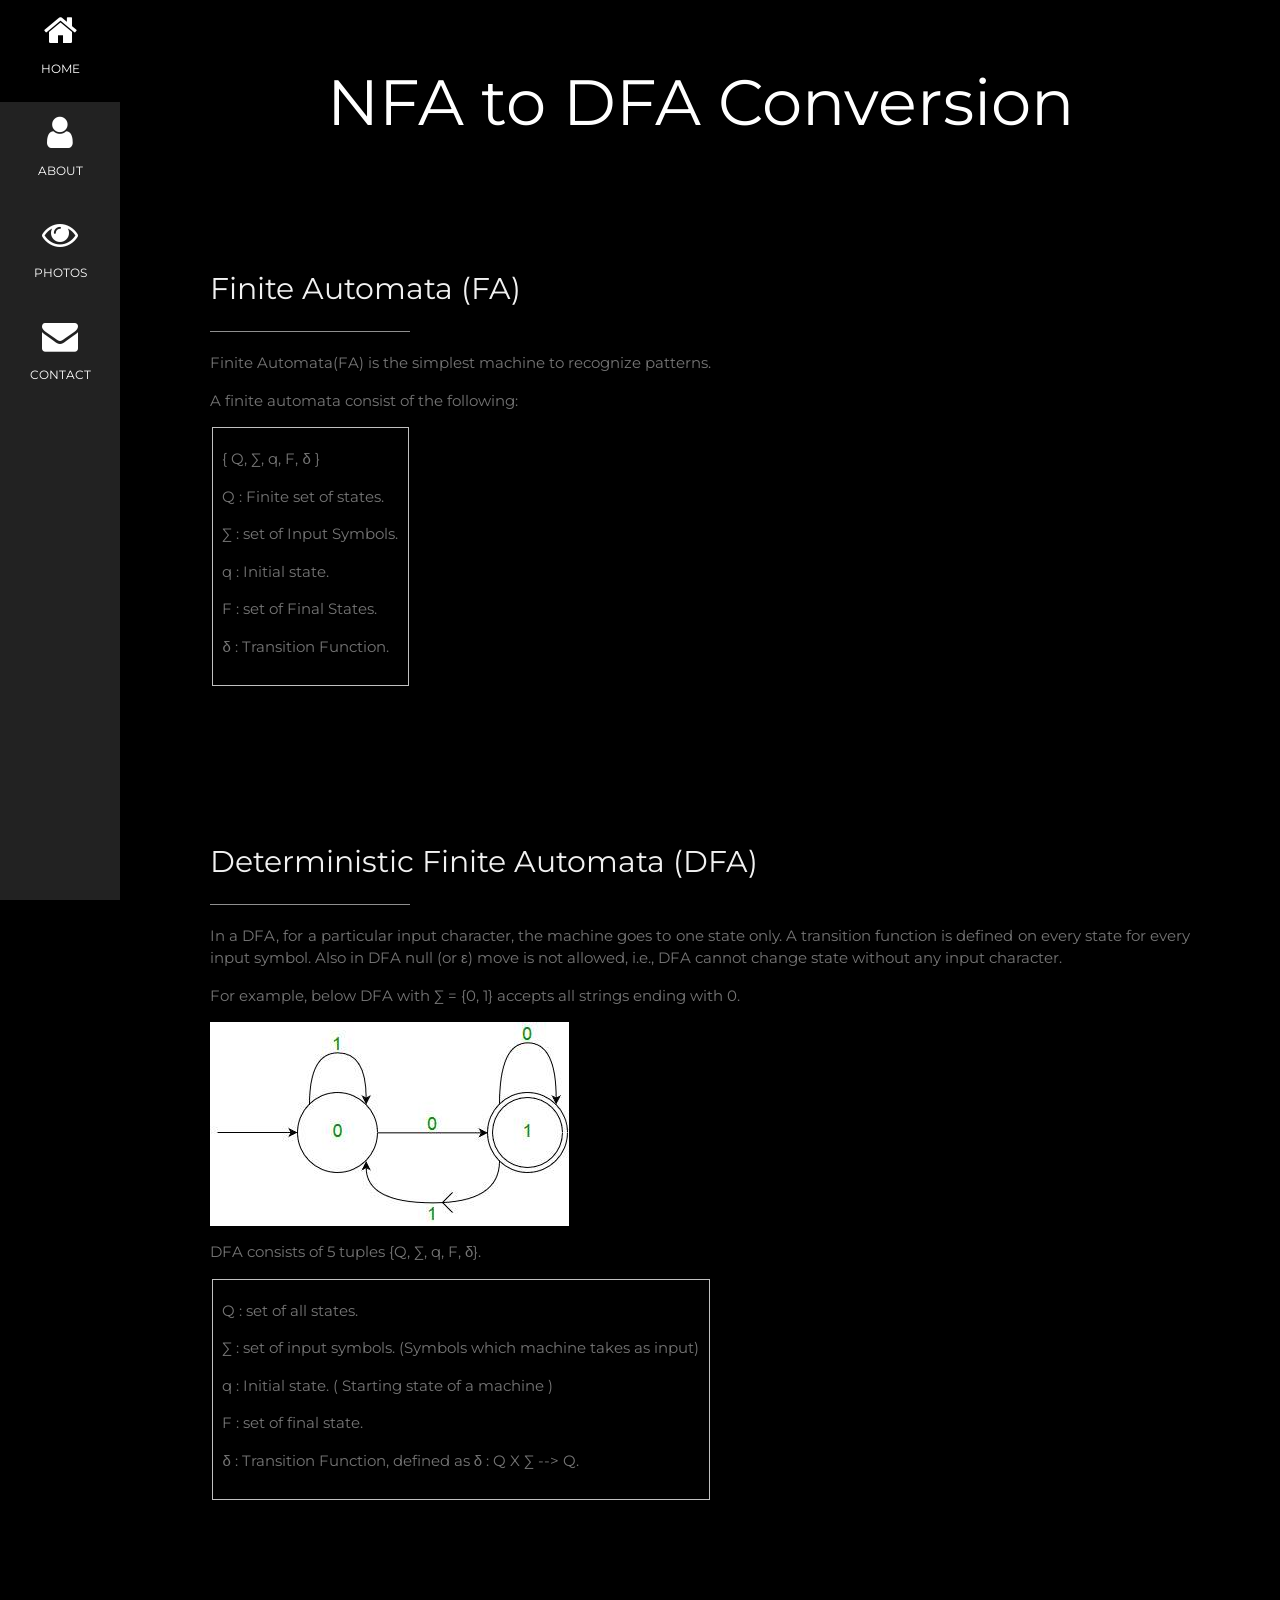
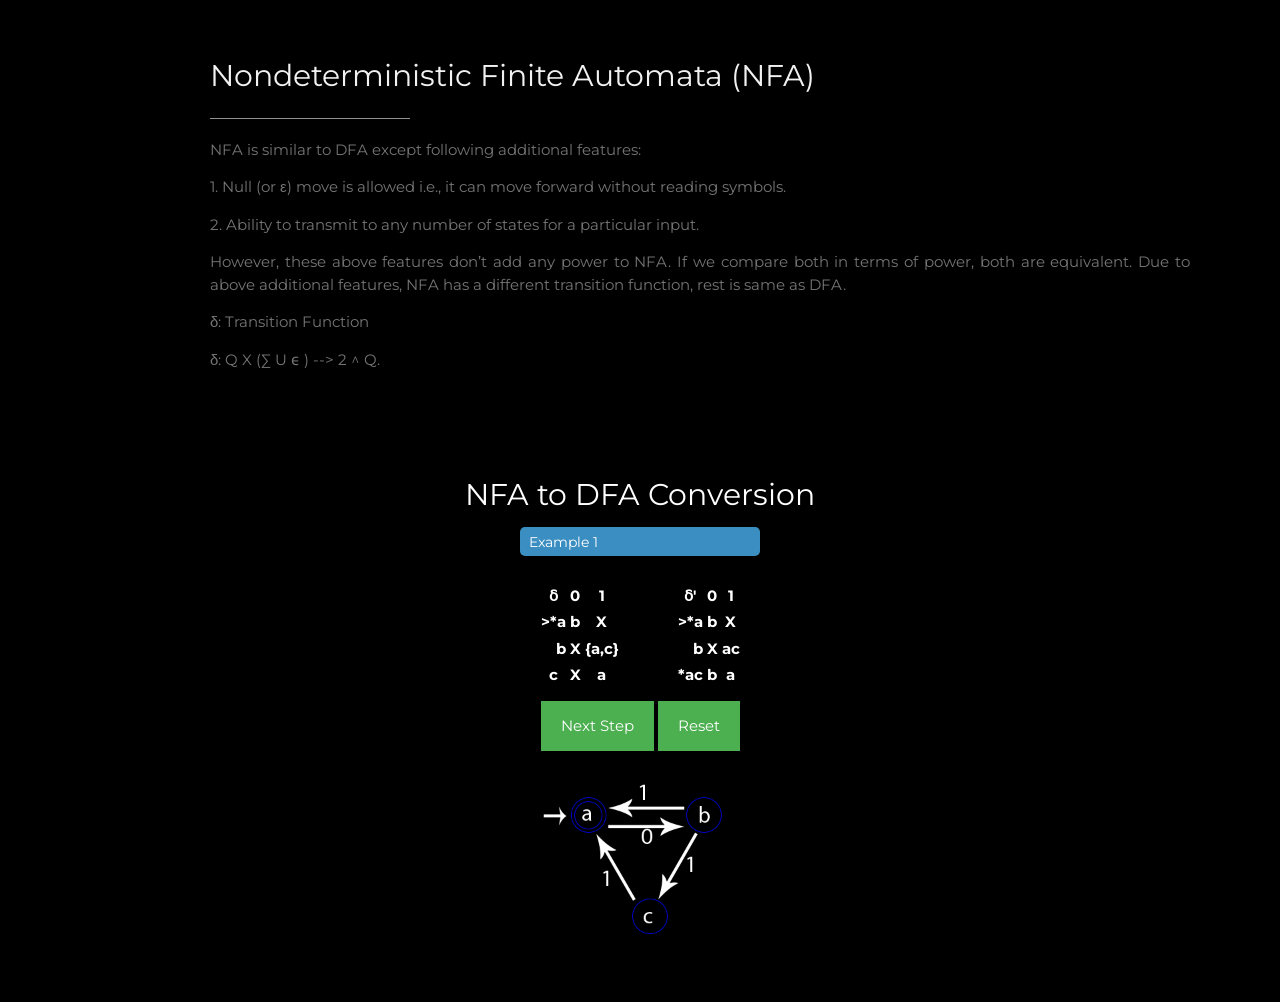
<file: AutomataProject/index.html.htm>
<!DOCTYPE html>
<html>
<title>W3.CSS Template</title>
<meta charset="UTF-8">
<meta name="viewport" content="width=device-width, initial-scale=1">
<link rel="stylesheet" href="https://www.w3schools.com/w3css/4/w3.css">
<link rel="stylesheet" href="https://fonts.googleapis.com/css?family=Montserrat">
<link rel="stylesheet" href="https://cdnjs.cloudflare.com/ajax/libs/font-awesome/4.7.0/css/font-awesome.min.css">
<style>
.custom-select {
  position: relative;
  font-family: Arial;
}

.custom-select select {
  display: none; /*hide original SELECT element:*/
}

.select-selected {
  background-color: DodgerBlue;
}

/*style the arrow inside the select element:*/
.select-selected:after {
  position: absolute;
  content: "";
  top: 14px;
  right: 10px;
  width: 0;
  height: 0;
  border: 6px solid transparent;
  border-color: #fff transparent transparent transparent;
}

/*point the arrow upwards when the select box is open (active):*/
.select-selected.select-arrow-active:after {
  border-color: transparent transparent #fff transparent;
  top: 7px;
}

/*style the items (options), including the selected item:*/
.select-items div,.select-selected {
  color: #ffffff;
  padding: 8px 16px;
  border: 1px solid transparent;
  border-color: transparent transparent rgba(0, 0, 0, 0.1) transparent;
  cursor: pointer;
  user-select: none;
}

/*style items (options):*/
.select-items {
  position: absolute;
  background-color: DodgerBlue;
  top: 100%;
  left: 0;
  right: 0;
  z-index: 99;
}

/*hide the items when the select box is closed:*/
.select-hide {
  display: none;
}

.select-items div:hover, .same-as-selected {
  background-color: rgba(0, 0, 0, 0.1);
}

button {
  background-color: #4CAF50;
  color: white;
  padding: 14px 20px;
  margin: 8px 0;
  border: none;
  cursor: pointer;
  width: 100%;
  width: fit-content;
}

button:hover {
  opacity: 0.8;
}

  body,
  h1,
  h2,
  h3,
  h4,
  h5,
  h6 {
    font-family: "Montserrat", sans-serif
  }

  .w3-row-padding img {
    margin-bottom: 12px
  }

  /* Set the width of the sidebar to 120px */
  .w3-sidebar {
    width: 120px;
    background: #222;
  }

  /* Add a left margin to the "page content" that matches the width of the sidebar (120px) */
  #main {
    margin-left: 120px
  }

  /* Remove margins from "page content" on small screens */
  @media only screen and (max-width: 600px) {
    #main {
      margin-left: 0
    }
  }





/* Option Select*/
.styled-select {
   background: url(http://i62.tinypic.com/15xvbd5.png) no-repeat 96% 0;
   height: 29px;
   overflow: hidden;
   width: 240px;
}

.styled-select select {
   background: transparent;
   border: none;
   font-size: 14px;
   height: 29px;
   padding: 5px; /* If you add too much padding here, the options won't show in IE */
   width: 268px;
}

.styled-select.slate {
   background: url(http://i62.tinypic.com/2e3ybe1.jpg) no-repeat right center;
   height: 34px;
   width: 240px;
}

.styled-select.slate select {
   border: 1px solid #ccc;
   font-size: 16px;
   height: 34px;
   width: 268px;
}

/* -------------------- Rounded Corners */
.rounded {
   -webkit-border-radius: 20px;
   -moz-border-radius: 20px;
   border-radius: 20px;
}

.semi-square {
   -webkit-border-radius: 5px;
   -moz-border-radius: 5px;
   border-radius: 5px;
}

/* -------------------- Colors: Background */
.slate   { background-color: #ddd; }
.green   { background-color: #779126; }
.blue    { background-color: #3b8ec2; }
.yellow  { background-color: #eec111; }
.black   { background-color: #000; }

/* -------------------- Colors: Text */
.slate select   { color: #000; }
.green select   { color: #fff; }
.blue select    { color: #fff; }
.yellow select  { color: #000; }
.black select   { color: #fff; }


/* -------------------- Select Box Styles: danielneumann.com Method */
/* -------------------- Source: http://danielneumann.com/blog/how-to-style-dropdown-with-css-only/ */
#mainselection select {
   border: 0;
   color: #EEE;
   background: transparent;
   font-size: 20px;
   font-weight: bold;
   padding: 2px 10px;
   width: 378px;
   *width: 350px;
   *background: #58B14C;
   -webkit-appearance: none;
}

#mainselection {
   overflow:hidden;
   width:350px;
   -moz-border-radius: 9px 9px 9px 9px;
   -webkit-border-radius: 9px 9px 9px 9px;
   border-radius: 9px 9px 9px 9px;
   box-shadow: 1px 1px 11px #330033;
   background: #58B14C url("http://i62.tinypic.com/15xvbd5.png") no-repeat scroll 319px center;
}


/* -------------------- Select Box Styles: stackoverflow.com Method */
/* -------------------- Source: http://stackoverflow.com/a/5809186 */
select#soflow, select#soflow-color {
   -webkit-appearance: button;
   -webkit-border-radius: 2px;
   -webkit-box-shadow: 0px 1px 3px rgba(0, 0, 0, 0.1);
   -webkit-padding-end: 20px;
   -webkit-padding-start: 2px;
   -webkit-user-select: none;
   background-image: url(http://i62.tinypic.com/15xvbd5.png), -webkit-linear-gradient(#FAFAFA, #F4F4F4 40%, #E5E5E5);
   background-position: 97% center;
   background-repeat: no-repeat;
   border: 1px solid #AAA;
   color: #555;
   font-size: inherit;
   margin: 20px;
   overflow: hidden;
   padding: 5px 10px;
   text-overflow: ellipsis;
   white-space: nowrap;
   width: 300px;
}

select#soflow-color {
   color: #fff;
   background-image: url(http://i62.tinypic.com/15xvbd5.png), -webkit-linear-gradient(#779126, #779126 40%, #779126);
   background-color: #779126;
   -webkit-border-radius: 20px;
   -moz-border-radius: 20px;
   border-radius: 20px;
   padding-left: 15px;
}



/* Side by side images*/

.column {
  float: left;
  width: 33.33%;
  padding: 5px;
}

/* Clearfix (clear floats) */
.row::after {
  content: "";
  align-content: center;

  clear: both;
  display: table;
}
</style>

<body class="w3-black">

  <!-- Icon Bar (Sidebar - hidden on small screens) -->
  <nav class="w3-sidebar w3-bar-block w3-small w3-hide-small w3-center">
    <!-- Avatar image in top left corner -->
    <a href="#" class="w3-bar-item w3-button w3-padding-large w3-black">
      <i class="fa fa-home w3-xxlarge"></i>
      <p>HOME</p>
    </a>
    <a href="#about" class="w3-bar-item w3-button w3-padding-large w3-hover-black">
      <i class="fa fa-user w3-xxlarge"></i>
      <p>ABOUT</p>
    </a>
    <a href="#photos" class="w3-bar-item w3-button w3-padding-large w3-hover-black">
      <i class="fa fa-eye w3-xxlarge"></i>
      <p>PHOTOS</p>
    </a>
    <a href="#contact" class="w3-bar-item w3-button w3-padding-large w3-hover-black">
      <i class="fa fa-envelope w3-xxlarge"></i>
      <p>CONTACT</p>
    </a>
  </nav>

  <!-- Navbar on small screens (Hidden on medium and large screens) -->
  <div class="w3-top w3-hide-large w3-hide-medium" id="myNavbar">
    <div class="w3-bar w3-black w3-opacity w3-hover-opacity-off w3-center w3-small">
      <a href="#" class="w3-bar-item w3-button" style="width:25% !important">HOME</a>
      <a href="#about" class="w3-bar-item w3-button" style="width:25% !important">ABOUT</a>
      <a href="#photos" class="w3-bar-item w3-button" style="width:25% !important">PHOTOS</a>
      <a href="#contact" class="w3-bar-item w3-button" style="width:25% !important">CONTACT</a>
    </div>
  </div>

  <!-- Page Content -->
  <div class="w3-padding-large" id="main">
    <!-- Header/Home -->
    <header class="w3-container w3-padding-32 w3-center w3-black" id="home">
      <h1 class="w3-jumbo"><span class="w3-hide-small">NFA to DFA Conversion</span></h1>

    </header>

    <!-- About Section -->
    <div class="w3-content w3-justify w3-text-grey w3-padding-64" id="FA">
      <h2 class="w3-text-light-grey">Finite Automata (FA)</h2>
      <hr style="width:200px" class="w3-opacity">
      <p>Finite Automata(FA) is the simplest machine to recognize patterns.
        <p>A finite automata consist of the following:</p>
        <fieldset style="width:max-content;">
          <p>{ Q, ∑, q, F, δ }</p>
          <p>Q : Finite set of states.</p>
          <p>∑ : set of Input Symbols.</p>
          <p>q : Initial state.</p>
          <p>F : set of Final States.</p>
          <p>δ : Transition Function.</p>
        </fieldset>

      </p>
    </div>
    <div class="w3-content w3-justify w3-text-grey w3-padding-64" id="DFA">
      <h2 class="w3-text-light-grey">Deterministic Finite Automata (DFA)</h2>
      <hr style="width:200px" class="w3-opacity">
      <p>In a DFA, for a particular input character, the machine goes to one state only.
        A transition function is defined on every state for every input symbol.
        Also in DFA null (or ε) move is not allowed, i.e.,
        DFA cannot change state without any input character.
        <p>For example, below DFA with ∑ = {0, 1} accepts all strings ending with 0.</p>
        <img src="images/Finite_automata_introduction_1.jpg" alt="Introduction DFA-1">
        <p>DFA consists of 5 tuples {Q, ∑, q, F, δ}.</p>
        <fieldset style="width:max-content;">
          <p>Q : set of all states.</p>
          <p>∑ : set of input symbols. (Symbols which machine takes as input)</p>
          <p>q : Initial state. ( Starting state of a machine )</p>
          <p>F : set of final state.</p>
          <p>δ : Transition Function, defined as δ : Q X ∑ --> Q.</p>
        </fieldset>

      </p>
    </div>



    <div class="w3-content w3-justify w3-text-grey w3-padding-64" id="NFA">
      <h2 class="w3-text-light-grey">Nondeterministic Finite Automata (NFA)</h2>
      <hr style="width:200px" class="w3-opacity">
      <p>NFA is similar to DFA except following additional features:
        <p>1. Null (or ε) move is allowed i.e., it can move forward without reading symbols.</p>
        <p>2. Ability to transmit to any number of states for a particular input.</p>
        However, these above features don’t add any power to NFA. If we compare both in terms of power,
        both are equivalent.
        Due to above additional features, NFA has a different transition function,
        rest is same as DFA.
        <p>δ: Transition Function</p>
        <p>δ: Q X (∑ U ϵ ) --> 2 ^ Q.</p>
      </p>
    </div>
  </div>


  
  <center>
      <h2>NFA to DFA Conversion</h2>
      <div class="styled-select blue semi-square">
          <select>
            <option style="color: #000">Example 1</option>
            <option style="color: #000">Example 2</option>
            <option style="color: #000">Example 3</option>
          </select>
        </div>

      <br>
      <div>
          <table>
              <tr>
                  <th>
                      <table>
                          <tr>
                              <th>ẟ</th>
                              <th>0</th>
                              <th>1</th>
                          </tr>
                          <tr>
                              <th> >*a</th>
                              <td>b</td>
                              <td>X</td>
                          </tr>
                          <tr>
                              <th>&emsp;b</th>
                              <td>X</td>
                              <td>{a,c}</td>
                          </tr>
                          <tr>
                              <th> c</th>
                              <td>X</td>
                              <td>a</td>
                          </tr>
                      </table>
                  </th>
                  <th>&emsp;&emsp;&emsp;</th>
                  <th>
                      <table>
                          <tr>
                              <th>ẟ'</th>
                              <th>0</th>
                              <th>1</th>
                          </tr>
                          <tr>
                              <th> >*a</th>
                              <td>b</td>
                              <td>X</td>
                          </tr>
                          <tr>
                              <th>&emsp;b</th>
                              <td>X</td>
                              <td>ac</td>
                          </tr>
                          <tr>
                              <th>*ac</th>
                              <td>b</td>
                              <td>a</td>
                          </tr>
                      </table>
                  </th>
              </tr>

          </table>
          <a href="#endofpage"><button onclick="nextImg(i++);">Next Step</button></a>
          
          <button onclick="reset()">Reset</button>
      </div>

      <div class="row" style="width: max-content;">
          <div class="column" style="width: max-content;">
            <img src="nfa-dfa-transition/NFA-transition.png" alt="NFA Transition" height="200" width="200">
          </div>
          <div id="stepImg" class="column">
            <img>
          </div>
        </div>
      
      



     
  </center>

  <script>
      var i = 0;
      var imgList = ["ex01-step01.png", "ex01-step02.png", "ex01-step03.png", "ex01-step04.png"];
      function nextImg(i) {
          if (i < imgList.length)
              document.getElementById("stepImg").innerHTML = '<img id="endofpage" src="' + "nfa-dfa-transition/" + imgList[i] + '" height="200" width="200">'
      }
  
      function reset() {
          i = 0;
          document.getElementById("stepImg").innerHTML = "";
      }
      </script>

</body>

</html>
</file>
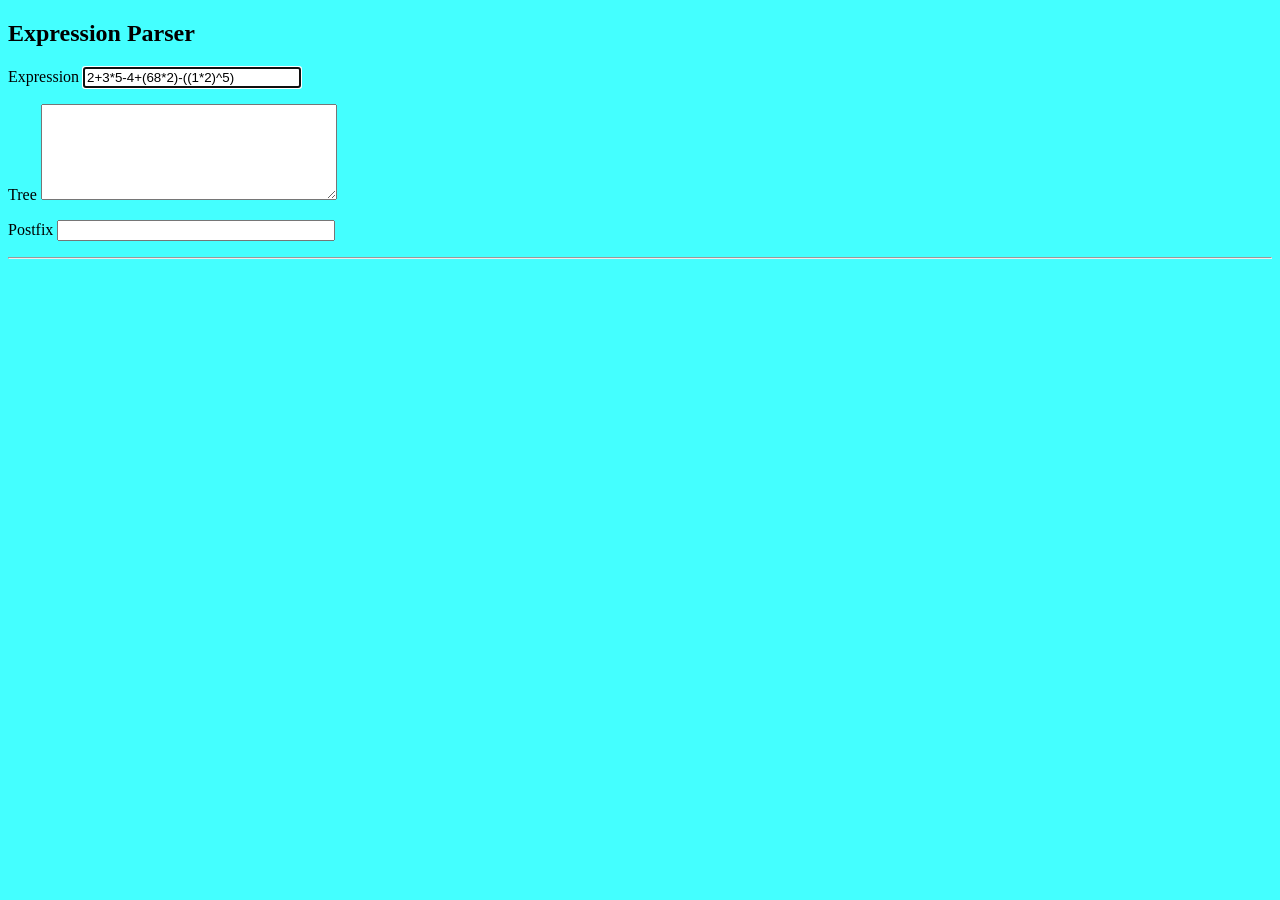
<file: CW05/CW5.html>
﻿<!DOCTYPE html>
<html>
<head>
    <meta charset="UTF-8">
    <meta name="viewport" content="width=device-width">
    <link rel="stylesheet" media="all"
           href="https://maeyler.github.io/JS/sss/inspector.css">
    <script src="https://maeyler.github.io/JS/sss/inspector.js"></script>
    <script src="Lexical.js"></script>
    <script src="Expression.js"></script>
    <title>Expression Parser </title>
  <style>
    body  { background: #4ff; }
    #inpx { width: 210px; }
    #tree { width: 290px; }
    #pfix { width: 270px; }
    #outx { font: 16px monospace; }
  </style>
</head>

<body>
<h2 id=title></h2>

<p>
Expression <input type=text id=inpx onKeyUp='doKey(event)'
value='2+3*5-4+(68*2)-((1*2)^5)'>
<span id=outx></span>
</p>
<p>
Tree 
<textarea id=tree rows=6>
</textarea>
</p>
<p>
Postfix <input type=text id=pfix>
</p>

<hr />

<script>
"use strict";
function doParse() {
    let str = inpx.value
    if (!str) return
    tokens = Token.list(str)
    //outx.innerHTML = tokens.join(' ')
    let y = [...tokens]  //clone
    console.log(y); display(y)
    try {
        tokens.reverse()
        tok = tokens.pop()
        let e = expression()
        match(EOF);
        outx.innerText = ' = '+e.fValue()
        tree.value = e.toTree(" ")
        pfix.value = e.toPostfix()
        console.log(e); display(e)
        return e
    } catch(x) {
        showError(inpx)
        outx.innerText = ''
        tree.value = ''
        pfix.value = x
        reportError(x)
    }
}
function doKey(evt) {
    if (evt.key == "Enter") doParse()
}
function init() {
    MENU = new Menu() //extends Menu
    MENU.global = window
    display(MENU)
}
    title.innerText = document.title
    try {
        inspect(document.body, init)
        //inp.value = "a"; display(a)
    } catch(x) {
        reportError(x)
    }
    inpx.focus()
</script>

</body>
</html>
</file>
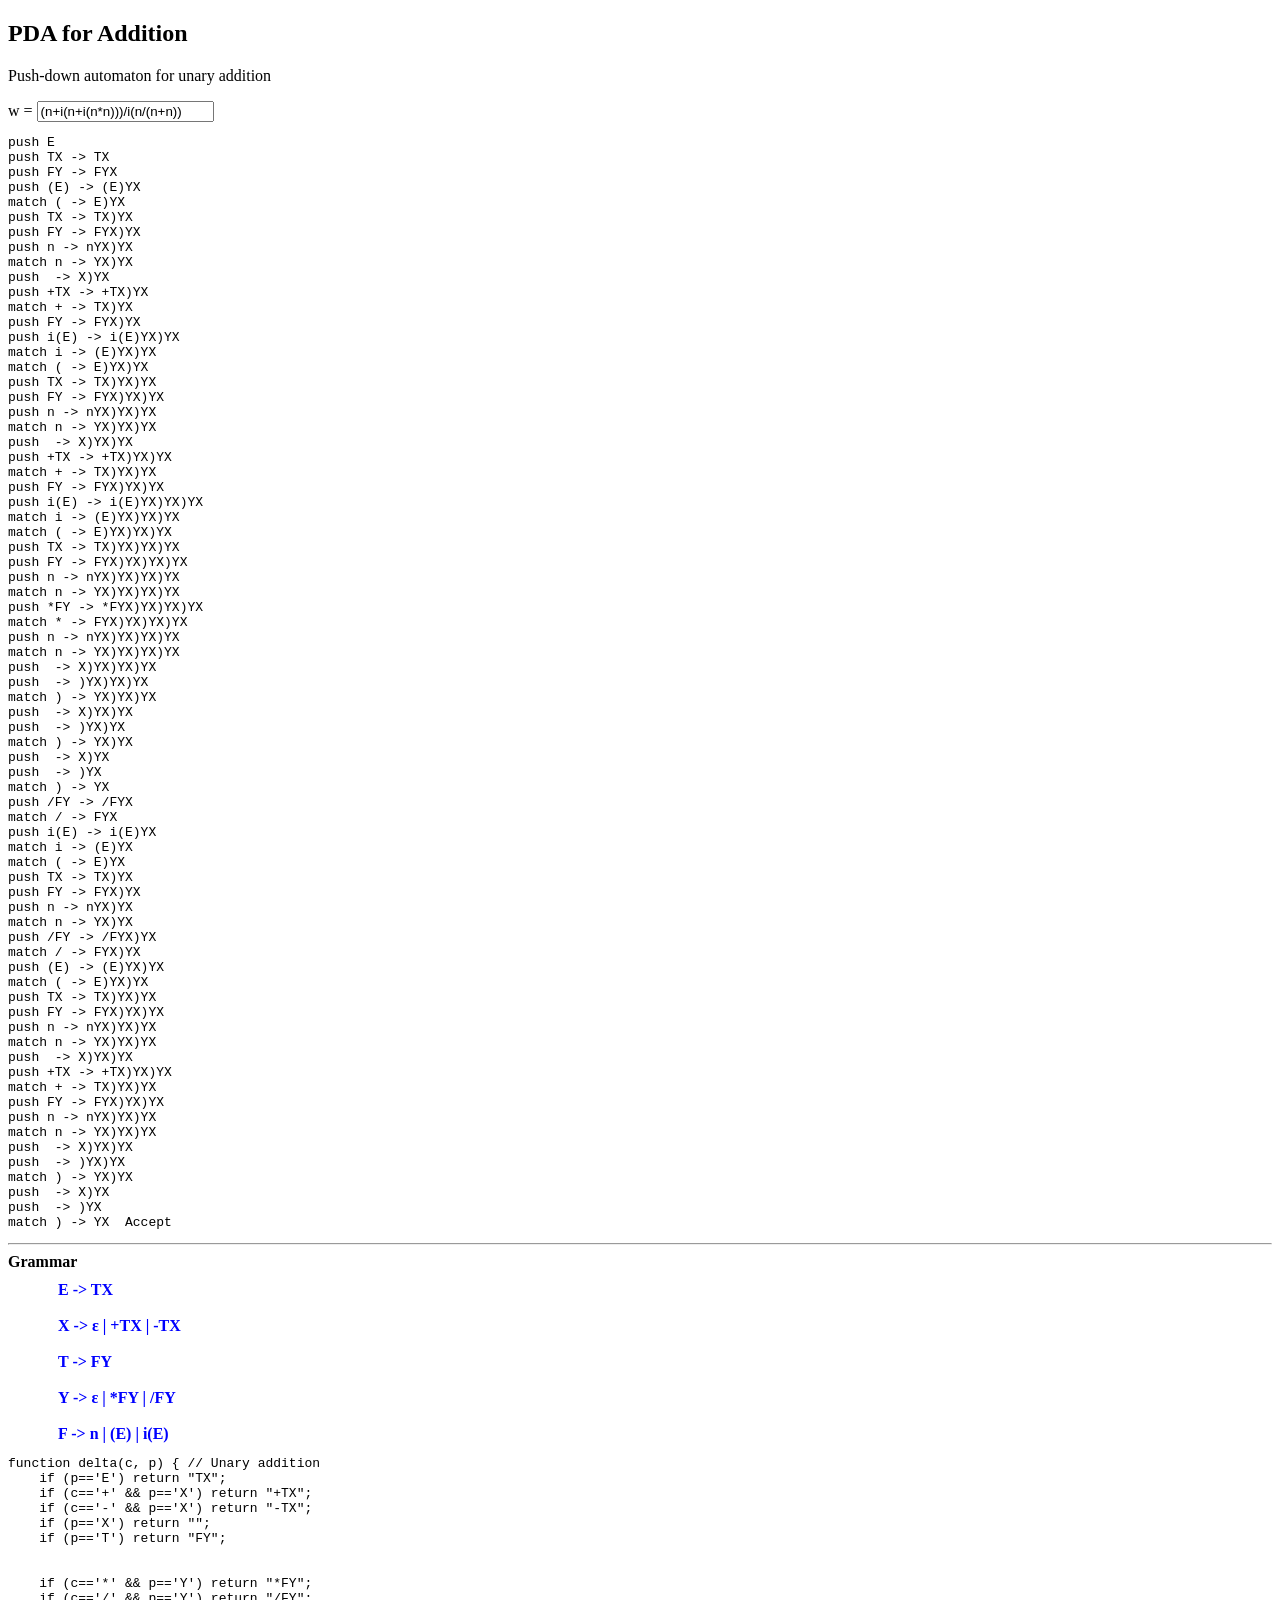
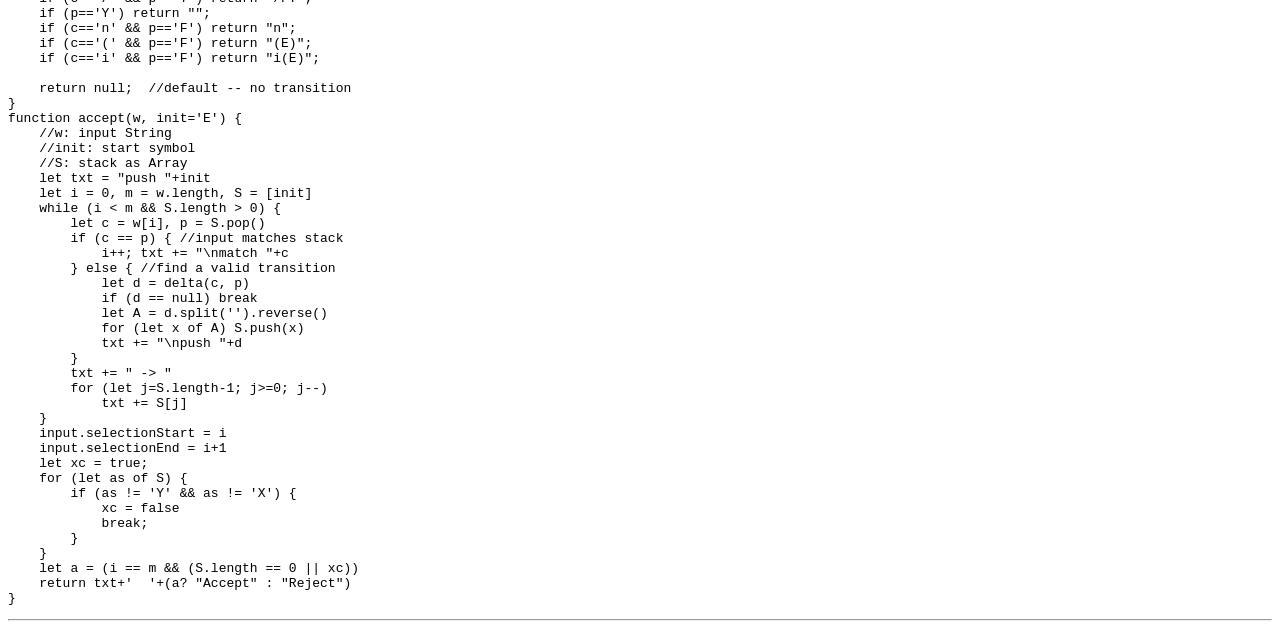
<file: CW06/CW6.html>
<!DOCTYPE html>
<html lang="en-US">
<head>
    <meta charset="UTF-8">
    <meta name="viewport" content="width=device-width">
    <title>PDA for Addition </title>

<script>
"use strict";
function delta(c, p) { // Unary addition
    if (p=='E') return "TX";
    if (c=='+' && p=='X') return "+TX";
    if (c=='-' && p=='X') return "-TX";
    if (p=='X') return "";
    if (p=='T') return "FY";

    
    if (c=='*' && p=='Y') return "*FY";
    if (c=='/' && p=='Y') return "/FY";
    if (p=='Y') return "";
    if (c=='n' && p=='F') return "n";
    if (c=='(' && p=='F') return "(E)";
    if (c=='i' && p=='F') return "i(E)";

    return null;  //default -- no transition
}
function accept(w, init='E') {
    //w: input String
    //init: start symbol
    //S: stack as Array
    let txt = "push "+init
    let i = 0, m = w.length, S = [init]
    while (i < m && S.length > 0) {
        let c = w[i], p = S.pop()
        if (c == p) { //input matches stack  
            i++; txt += "\nmatch "+c
        } else { //find a valid transition
            let d = delta(c, p)
            if (d == null) break
            let A = d.split('').reverse()
            for (let x of A) S.push(x)
            txt += "\npush "+d
        }
        txt += " -> "
        for (let j=S.length-1; j>=0; j--) 
            txt += S[j]
    }
    input.selectionStart = i
    input.selectionEnd = i+1
    let xc = true;
    for (let as of S) {
        if (as != 'Y' && as != 'X') {
            xc = false
            break;
        }
    }
    let a = (i == m && (S.length == 0 || xc))
    return txt+'  '+(a? "Accept" : "Reject")
}
function test() {
    let s = accept(input.value);
    console.log(s); out.innerHTML = s
}
</script>
</head>

<body>

<h2 id=title></h2>

<p>Push-down automaton for unary addition</p>

w = <input id=input type=text value="(n+i(n+i(n*n)))/i(n/(n+n))"
  onChange="test()"> 

<pre id=out></pre>

<hr />
<b>Grammar</b>

<style>
    #cfg { 
        margin: 10px 50px; 
        color: blue; 
        font-weight: bold; 
    }
</style>
<div id=cfg>
  E -> TX <br><br>
  X -> ε | +TX | -TX <br><br>
  T -> FY<br><br>
  Y -> ε | *FY | /FY<br><br>
  F -> n | (E) | i(E)<br>
</div>

<pre id=sample></pre>

<hr />
<!--p>Ref: <a href="https:xxx" 
   target="ExternalDocument">xxx</a>
</p-->

<script>
    title.innerText = document.title;
    sample.innerText = delta+'\n'+accept;
    test();
</script>

</body>
</html>
</file>
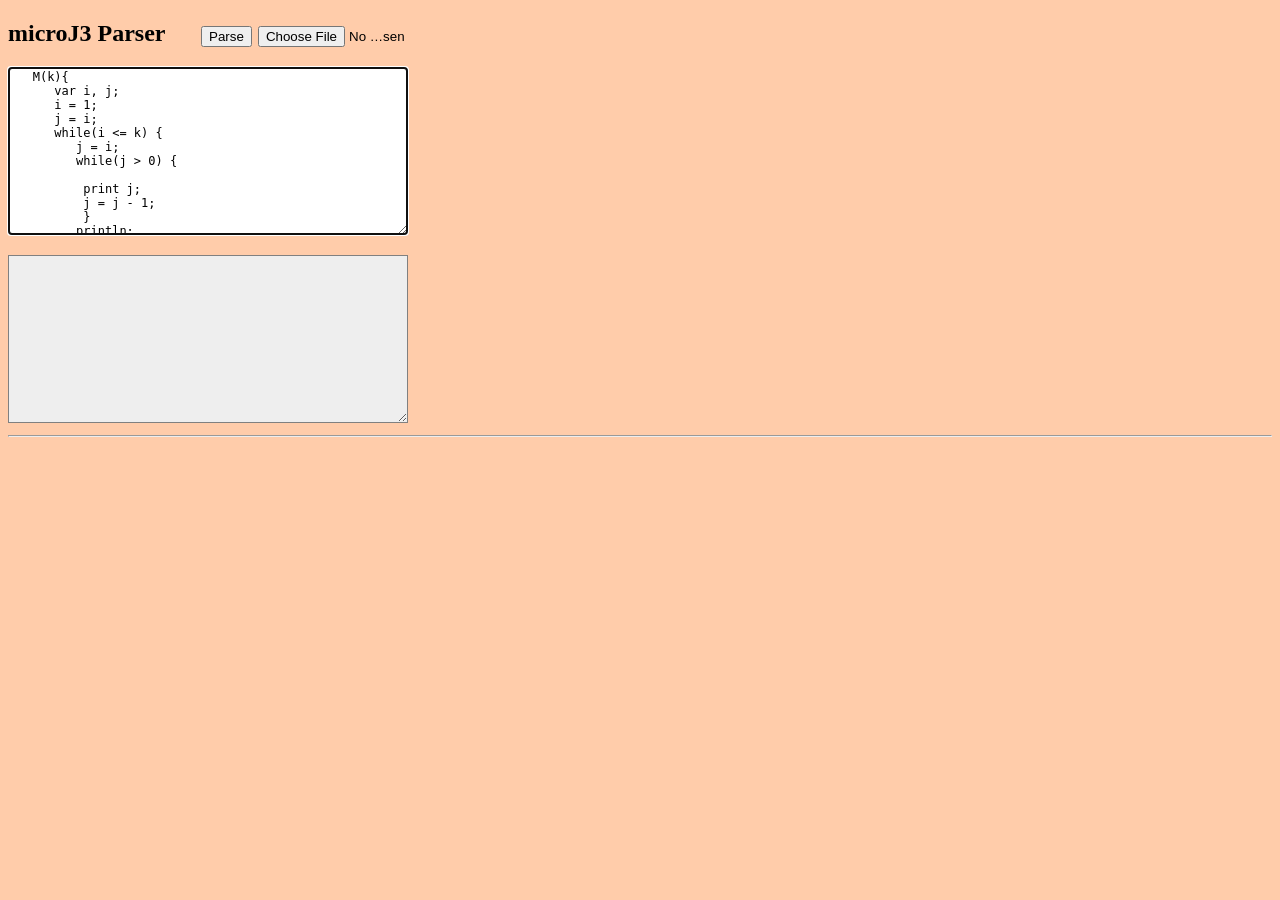
<file: CW07/microJ3.html>
<!DOCTYPE html>
<html>
<head>
    <meta charset="UTF-8">
    <meta name="viewport" content="width=device-width">
    <link rel="stylesheet" media="all"
           href="https://maeyler.github.io/JS/sss/inspector.css">
    <script src="https://maeyler.github.io/JS/sss/inspector.js"></script>
    <script src="Lexical.js"></script>
    <script src="Expression.js"></script>
    <script src="microJ1.js"></script>
    <script src="microJ3.js"></script>
    <title>microJ3 Parser </title>
  <style>
    body  { background: #fca; }
    #outx {
      resize: both;
      background: #eee; 
    }
    #inpx, #outx {
      box-sizing: border-box;
      border: 1px solid gray;
      width: 400px;
      height: 14em;
      overflow-y: auto;
      font: 12px monospace; 
    }
    #file  { width: 150px; }
  </style>
</head>

<body>
<h2 id=title>microJ3 Parser &emsp;
<button onClick='doParse()'>Parse</button> 
<input type=file id=file onChange='fileSelect(this)' />
</h2>
<p>
<textarea id=inpx rows=14>
   M(k){
      var i, j;
      i = 1;
      j = i;
      while(i <= k) {
         j = i;
         while(j > 0) { 
      
          print j;
          j = j - 1;
          }
         println;
      i = i + 1;
      }
      }
      
      main() {
      var a;
      a = 9;
      M(a);
      }
</textarea>
</p>
<pre id=outx>
</pre>

<hr />

<script>
"use strict";
function doParse() {
    let str = inpx.value
    if (!str) return
    tokens = Token.list(str)
    let y = [...tokens]  //clone
    display(y); //console.log(y); 
    try {
        tokens.reverse()
        tok = tokens.pop()
        let p = program();
        match(EOF);  //success();
        console.log(p); display(p);
        outx.innerText = p.toTree()
        title.scrollIntoView()
        return p
    } catch(x) {
        showError(inpx)
        outx.innerText = x
        reportError(x)
    }
}

const reader = new FileReader();
function fileSelect(t) { //target is the button
    let f = t.files[0];
    if (f.name.toLowerCase().endsWith(".mj")) {
        reader.onload = function(evt) { //text
            inpx.value = evt.target.result;
            console.log(f.name, f.size); doParse()
        }
        reader.readAsText(f);
    }
}

//the simplest interpreter
var current  //Statement
var SF //current StackFrame

class StackFrame {
      //Method met;       running method
      //float[] values;   current values
      constructor(m, v) {
         this.met = m; this.values = v;
      }
      toString() {
         let s = this.values.join(' ');
         return this.met+"["+ s +" ]";
      }
}

class VM { //virtual machine for interpretation
   static start(p) {
      VM.stopped = false;
      VM.returnValue = NaN;
      try {
         SF = null; printer = '';
         VM.invokeMethod(p.main, []);
         if (printer) console.log(printer)
         if (SF != null) throw ("illegal Frame "+SF);
         return "OK"
      } catch(x) {
         VM.error(x); 
      }
   }
   static error(msg) {
      console.log(msg);
      console.log("at "+SF.met+": "+current);
   }
   static invokeMethod(m, v) { 
      let old = SF; 
      SF = new StackFrame(m, v);
      try {
         VM.runBlock(m);
         VM.returnValue = 0;
      } catch(x) {
         if (typeof x == "number")
            VM.returnValue = x;
            //console.log("return ", x);
         else throw x;
      }
      SF = old;
   }
   static runBlock(b) {
      let old = current;
      for (let s of b.list) {
         if (VM.stopped) 
            throw "Program stopped";
         current = s; s.run();
      }
      current = old; 
   }
   static assertEQ(x, y) {
      if (x != y) throw ("Unexpected "+y);
   }
   static getValue(v) {
      VM.assertEQ(v.met, SF.met); 
      return SF.values[v.ind]; 
   }
   static setValue(v, val) { 
      VM.assertEQ(v.met, SF.met); 
      SF.values[v.ind] = val; 
   }
}

function init() {
    MENU = new Menu() //extends Menu
    MENU.global = window
    display(MENU)
}

    try {
        inspect(document.body, init)
        //inp.value = "_.run()"
    } catch(x) {
        reportError(x)
    }
    inpx.focus(); doParse()
</script>

</body>
</html>
</file>
<file: AutomataProject/site_style.css>
/* CSS Document */
/* Reference: https://codepen.io/andornagy/pen/RNeydj */
@import url(https://fonts.googleapis.com/css?family=Open+Sans);
@import url(https://fonts.googleapis.com/css?family=Bree+Serif);

body {
	background: #212121;
	font-size:22px;
	line-height: 32px;
	color: #ffffff;
	margin: 0;
	padding: 0;
	word-wrap:break-word !important;
	font-family: 'Open Sans', sans-serif;
	}

h1 {
	font-size: 60px;
	text-align: center;
	color: #FFF;
}	

h3 {
	font-size: 30px;
	line-height: 34px;
	text-align: center;
	color: #FFF;
}

h3 a {
	color: #FFF;
}

a {
	color: #FFF;
}

h1 {
	margin-top: 100px;
	text-align:center;
	font-size:60px;
	line-height: 70px;
	font-family: 'Bree Serif', 'serif';
	}

#container {
	margin: 0 auto;
	max-width: 890px;
}


.toggle,
[id^=drop] {
	display: none;
}

/* Giving a background-color to the nav container. */
nav { 
	margin:0;
	padding: 0;
	background-color: #254441;
}

#logo {
	display: block;
	padding: 0 30px;
	float: left;
	font-size:20px;
	line-height: 60px;
}

/* Since we'll have the "ul li" "float:left"
 * we need to add a clear after the container. */

nav:after {
	content:"";
	display:table;
	clear:both;
}

/* Removing padding, margin and "list-style" from the "ul",
 * and adding "position:reltive" */
nav ul {
	float: right;
	padding:0;
	margin:0;
	list-style: none;
	position: relative;
	}
	
/* Positioning the navigation items inline */
nav ul li {
	margin: 0px;
	display:inline-block;
	float: left;
	background-color: #254441;
	}

/* Styling the links */
nav a {
	display:block;
	padding:14px 20px;	
	color:#FFF;
	font-size:17px;
	text-decoration:none;
}


nav ul li ul li:hover { background: #000000; }

/* Background color change on Hover */
nav a:hover { 
	background-color: #000000; 
}

/* Hide Dropdowns by Default
 * and giving it a position of absolute */
nav ul ul {
	display: none;
	position: absolute; 
	/* has to be the same number as the "line-height" of "nav a" */
	top: 60px; 
}
	
/* Display Dropdowns on Hover */
nav ul li:hover > ul {
	display:inherit;
}
	
/* Fisrt Tier Dropdown */
nav ul ul li {
	width:170px;
	float:none;
	display:list-item;
	position: relative;
}

/* Second, Third and more Tiers	
 * We move the 2nd and 3rd etc tier dropdowns to the left
 * by the amount of the width of the first tier.
*/
nav ul ul ul li {
	position: relative;
	top:-60px;
	/* has to be the same number as the "width" of "nav ul ul li" */ 
	left:170px; 
}

	
/* Change ' +' in order to change the Dropdown symbol */
li > a:after { content:  ' +'; }
li > a:only-child:after { content: ''; }


/* Media Queries
--------------------------------------------- */

@media all and (max-width : 768px) {

	#logo {
		display: block;
		padding: 0;
		width: 100%;
		text-align: center;
		float: none;
	}

	nav {
		margin: 0;
	}

	/* Hide the navigation menu by default */
	/* Also hide the  */
	.toggle + a,
	.menu {
		display: none;
	}

	/* Stylinf the toggle lable */
	.toggle {
		display: block;
		background-color: #254441;
		padding:14px 20px;	
		color:#FFF;
		font-size:17px;
		text-decoration:none;
		border:none;
	}

	.toggle:hover {
		background-color: #000000;
	}

	/* Display Dropdown when clicked on Parent Lable */
	[id^=drop]:checked + ul {
		display: block;
	}

	/* Change menu item's width to 100% */
	nav ul li {
		display: block;
		width: 100%;
		}

	nav ul ul .toggle,
	nav ul ul a {
		padding: 0 40px;
	}

	nav ul ul ul a {
		padding: 0 80px;
	}

	nav a:hover,
 	nav ul ul ul a {
		background-color: #000000;
	}
  
	nav ul li ul li .toggle,
	nav ul ul a,
  nav ul ul ul a{
		padding:14px 20px;	
		color:#FFF;
		font-size:17px; 
	}
  
  
	nav ul li ul li .toggle,
	nav ul ul a {
		background-color: #212121; 
	}

	/* Hide Dropdowns by Default */
	nav ul ul {
		float: none;
		position:static;
		color: #ffffff;
		/* has to be the same number as the "line-height" of "nav a" */
	}
		
	/* Hide menus on hover */
	nav ul ul li:hover > ul,
	nav ul li:hover > ul {
		display: none;
	}
		
	/* Fisrt Tier Dropdown */
	nav ul ul li {
		display: block;
		width: 100%;
	}

	nav ul ul ul li {
		position: static;
		/* has to be the same number as the "width" of "nav ul ul li" */ 

	}

}

@media all and (max-width : 330px) {

	nav ul li {
		display:block;
		width: 94%;
	}

}
.card {
  box-shadow: 0 4px 8px 0 rgba(0, 0, 0, 0.2);
  max-width: 180px;
  margin: auto;
  text-align: center;
  font-family: arial;
  max-height: 800px;
  padding: 10px;
  display: inline-block;
}
.price {
  color: grey;
  font-size: 22px;
}
.card button {
  border: none;
  outline: 0;
  padding: 12px;
  color: white;
  background-color: #000;
  text-align: center;
  cursor: pointer;
  width: 100%;
  font-size: 18px;
}
.card button:hover {
  opacity: 0.7;
}
.deneme {
    width: 200px;
    box-sizing: border-box;
    border: 2px solid #ccc;
    border-radius: 4px;
    font-size: 16px;
    background-color: white;
    background-position: 10px 10px; 
    background-repeat: no-repeat;
    padding: 12px 20px 12px 40px;
    -webkit-transition: width 0.4s ease-in-out;
    transition: width 0.4s ease-in-out;
}
.deneme:focus {
    width: 40%;
}
.footer {
   left: 0;
   bottom: 0;
   top:0;
   right:0;
   width: 100%;
   background-color: black;
   color: white;
   padding: 20px;
   text-align: center;
}




.mySlides {display: none}
img {vertical-align: middle;}

/* Slideshow container */
.slideshow-container {
  max-width: 1200px;
  position: relative;
  margin: auto;
}

/* sağ ve sol slide değiştirme butonlari */
.prev, .next {
  cursor: pointer;
  position: absolute;
  top: 50%;
  width: auto;
  padding: 16px;
  margin-top: -22px;
  color: white;
  font-weight: bold;
  font-size: 18px;
  transition: 0.6s ease;
  border-radius: 0 3px 3px 0;
  user-select: none;
}

/* slide sağ button */
.next {
  right: 0;
  border-radius: 3px 0 0 3px;
}

.prev:hover, .next:hover {
  background-color: rgba(0,0,0,0.8);
}



/* The dots/bullets/indicators */
.dot {
  cursor: pointer;
  height: 15px;
  width: 15px;
  margin: 0 2px;
  background-color: #bbb;
  border-radius: 50%;
  display: inline-block;
  transition: background-color 0.6s ease;
}

.active, .dot:hover {
  background-color: #717171;
}




/* */


.cancelbtn {
  width: auto;
  padding: 10px 18px;
  background-color: #f44336;
}

/* Center the image and position the close button */
.imgcontainer {
  text-align: center;
  margin: 24px 0 12px 0;
  position: relative;
}

img.avatar {
  width: 40%;
  border-radius: 50%;
}

.container {
  padding: 16px;
}

span.psw {
  float: right;
  padding-top: 16px;
}

/* The Modal (background) */
.modal {
  display: none; /* Hidden by default */
  position: fixed; /* Stay in place */
  z-index: 1; /* Sit on top */
  left: 0;
  top: 0;
  width: 100%; /* Full width */
  height: 100%; /* Full height */
  overflow: auto; /* Enable scroll if needed */
  background-color: rgb(0,0,0); /* Fallback color */
  background-color: rgba(0,0,0,0.4); /* Black w/ opacity */
  padding-top: 60px;
}

/* Modal Content/Box */
.modal-content {
  background-color: #fefefe;
  margin: 5% auto 15% auto; /* 5% from the top, 15% from the bottom and centered */
  border: 1px solid #888;
  width: 80%; /* Could be more or less, depending on screen size */
}

/* The Close Button (x) */
.close {
  position: absolute;
  right: 25px;
  top: 0;
  color: #000;
  font-size: 35px;
  font-weight: bold;
}

.close:hover,
.close:focus {
  color: red;
  cursor: pointer;
}

button {
  background-color: #4CAF50;
  color: white;
  padding: 14px 20px;
  margin: 8px 0;
  border: none;
  cursor: pointer;
  width: 100%;
}

button:hover {
  opacity: 0.8;
}

/* Extra styles for the cancel button */
.cancelbtn {
  width: auto;
  padding: 10px 18px;
  background-color: #f44336;
}

.addProductText {
  width: 100%;
  padding: 12px 20px;
  margin: 8px 0;
  display: inline-block;
  border: 1px solid #ccc;
  box-sizing: border-box;

}




/* Add Zoom Animation */
.animate {
  -webkit-animation: animatezoom 0.6s;
  animation: animatezoom 0.6s
}

@-webkit-keyframes animatezoom {
  from {-webkit-transform: scale(0)} 
  to {-webkit-transform: scale(1)}
}
  
@keyframes animatezoom {
  from {transform: scale(0)} 
  to {transform: scale(1)}
}
</file>
